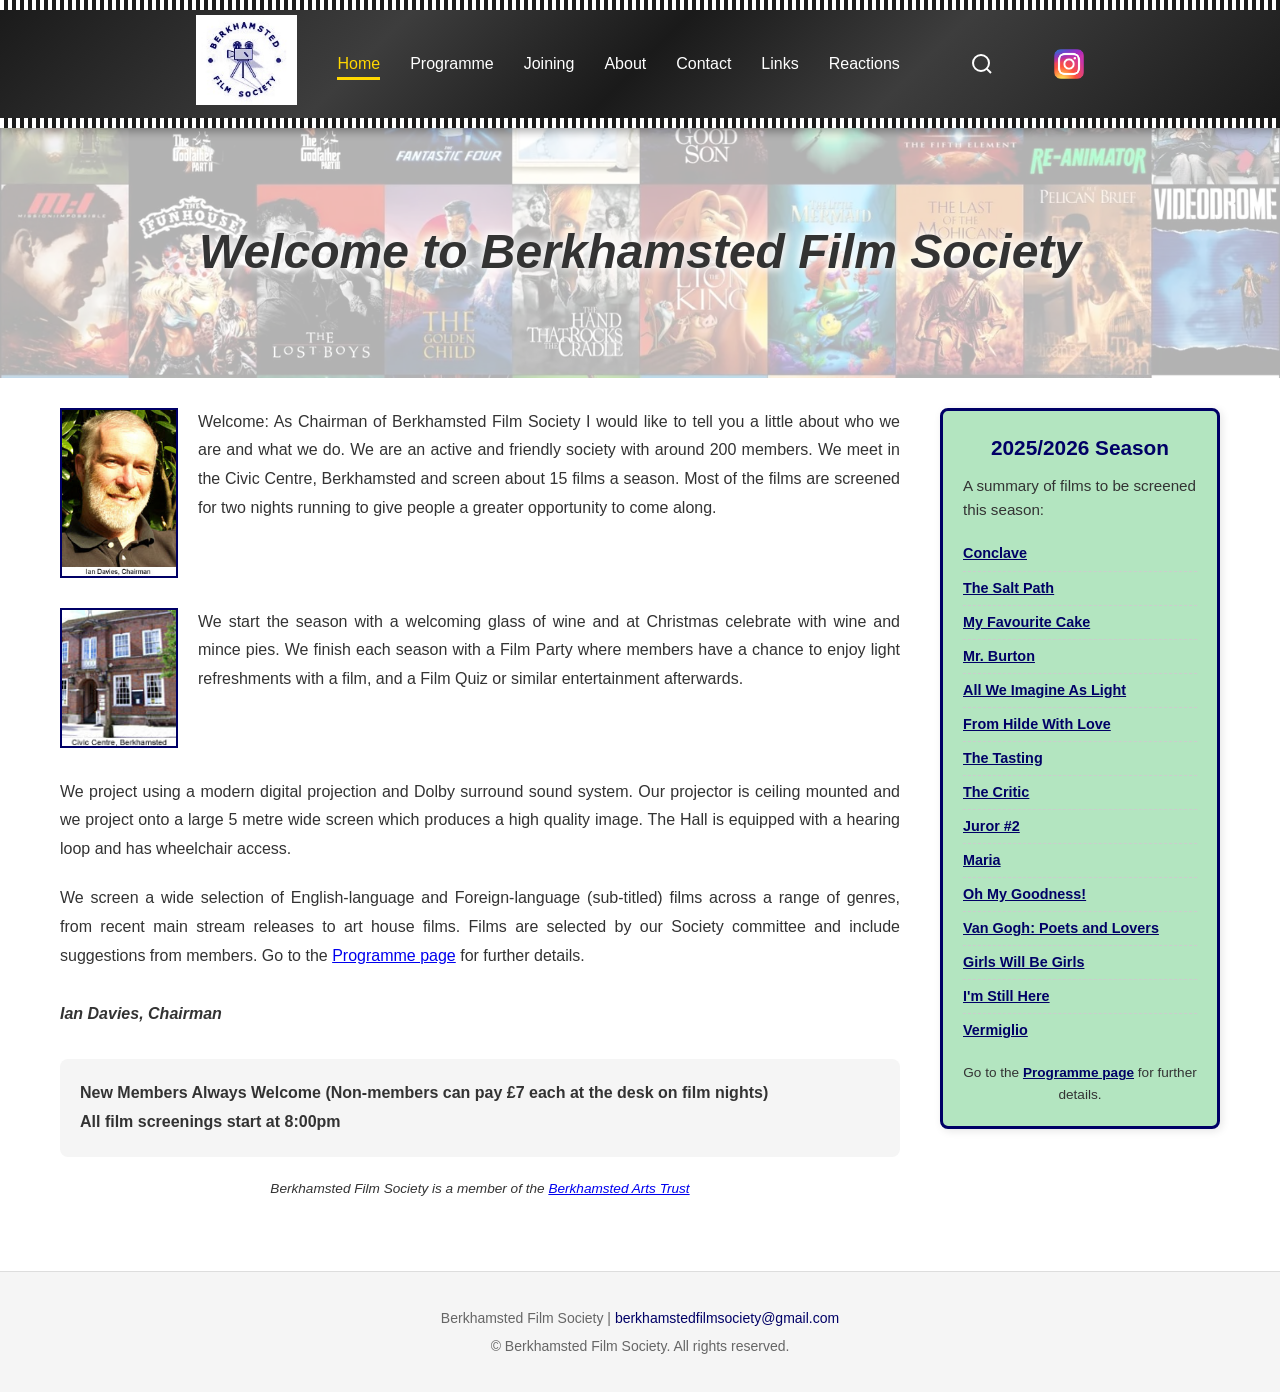
<file: take2/index.html>
<!doctype html>
<html lang="en">
  <head>
    <meta charset="UTF-8" />
    <meta name="viewport" content="width=device-width, initial-scale=1.0" />
    <title>Berkhamsted Film Society</title>
    <meta
      name="description"
      content="Berkhamsted Film Society, enjoying the cinema for people in Berkhamsted, Herts. We run about 17 films a year, in the Civic Centre At Berkhamsted"
    />
    <link rel="icon" href="assets/images/favicon.ico" type="image/x-icon" />
    <link href="assets/style.css" rel="stylesheet" type="text/css" />
  </head>
  <body>
    <header>
      <div class="container">
        <div class="logo">
          <img
            src="assets/images/bfs_logo.jpg"
            alt="Berkhamsted Film Society"
          />
        </div>
        <button class="hamburger" id="hamburger" aria-label="Menu">
          <span></span>
          <span></span>
          <span></span>
        </button>
        <nav id="nav">
          <ul>
            <li><a href="index.html" class="active">Home</a></li>
            <li><a href="programme.html">Programme</a></li>
            <li><a href="join.html">Joining</a></li>
            <li><a href="about.html">About</a></li>
            <li><a href="contact.html">Contact</a></li>
            <li><a href="links.html">Links</a></li>
            <li><a href="reactions.html">Reactions</a></li>
          </ul>
        </nav>
        <button class="search-icon" id="search-icon" aria-label="Search">
          <svg width="24" height="24" viewBox="0 0 24 24" fill="none" stroke="currentColor" stroke-width="2">
            <circle cx="11" cy="11" r="8"/>
            <path d="m21 21-4.35-4.35"/>
          </svg>
        </button>
        <a
          href="https://www.instagram.com/berkofilm/"
          class="social-link"
          target="_blank"
          rel="noopener noreferrer"
          aria-label="Instagram"
        >
          <img
            src="assets/images/Instagram_logo_2016.svg.png"
            alt="Instagram"
          />
        </a>
      </div>
    </header>

    <!-- Search Modal -->
    <div id="search-modal" class="search-modal">
      <div class="search-modal-content">
        <button class="search-close" id="search-close">&times;</button>
        <h2>Search Films</h2>
        <div class="search-input-container">
          <input type="text" id="search-input" placeholder="Search by film title..." />
          <button id="search-button" class="search-button">Search</button>
        </div>
      </div>
    </div>

    <section class="hero">
      <div class="hero-banner">
        <img src="assets/images/banner.png" alt="Classic Movie Posters" />
      </div>
      <h1>Welcome to Berkhamsted Film Society</h1>
    </section>

    <div id="next-film-trailer" class="next-film-section" style="display: none;">
      <div class="container">
        <h2 class="next-film-title">Coming Up Next</h2>
        <div class="next-film-content">
          <div class="next-film-info">
            <h3 id="next-film-name"></h3>
            <div id="next-film-badges" style="margin: 10px 0; display: flex; gap: 10px; align-items: center;"></div>
            <p id="next-film-date"></p>
            <p id="next-film-description"></p>
          </div>
          <div class="next-film-trailer">
            <div class="video-container">
              <iframe id="next-film-iframe" src="" frameborder="0" allow="accelerometer; autoplay; clipboard-write; encrypted-media; gyroscope; picture-in-picture" allowfullscreen></iframe>
            </div>
          </div>
        </div>
      </div>
    </div>

    <main class="container main-with-sidebar">
      <section class="content-center">
        <div class="chairman-message">
          <img
            src="assets/images/iandavies.jpg"
            alt="Ian Davies, Chairman"
            class="chairman-photo"
          />
          <p>
            Welcome: As Chairman of Berkhamsted Film Society I would like to
            tell you a little about who we are and what we do. We are an active
            and friendly society with around 200 members. We meet in the Civic
            Centre, Berkhamsted and screen about 15 films a season. Most of the
            films are screened for two nights running to give people a greater
            opportunity to come along.
          </p>
        </div>

        <div class="civic-section">
          <img
            src="assets/images/civic.jpg"
            alt="Civic Centre, Berkhamsted"
            class="civic-photo"
          />
          <p>
            We start the season with a welcoming glass of wine and at Christmas
            celebrate with wine and mince pies. We finish each season with a
            Film Party where members have a chance to enjoy light refreshments
            with a film, and a Film Quiz or similar entertainment afterwards.
          </p>
        </div>

        <p>
          We project using a modern digital projection and Dolby surround sound
          system. Our projector is ceiling mounted and we project onto a large 5
          metre wide screen which produces a high quality image. The Hall is
          equipped with a hearing loop and has wheelchair access.
        </p>

        <p>
          We screen a wide selection of English-language and Foreign-language
          (sub-titled) films across a range of genres, from recent main stream
          releases to art house films. Films are selected by our Society
          committee and include suggestions from members. Go to the
          <a href="programme.html">Programme page</a> for further details.
        </p>

        <p class="signature">
          <i><b>Ian Davies, Chairman</b></i>
        </p>

        <p class="banner">
          New Members Always Welcome (Non-members can pay £7 each at the desk on
          film nights)<br />All film screenings start at 8:00pm
        </p>

        <p class="arts-trust">
          Berkhamsted Film Society is a member of the
          <a
            href="https://berkhamstedartsociety.co.uk/"
            target="_blank"
            rel="noopener noreferrer"
            >Berkhamsted Arts Trust</a
          >
        </p>
      </section>

      <aside class="notice-board">
        <h3>2025/2026 Season</h3>
        <h4>A summary of films to be screened this season:</h4>
        <ul>
          <li><a href="programme.html?season=2025-2026#conclave">Conclave</a></li>
          <li><a href="programme.html?season=2025-2026#the-salt-path">The Salt Path</a></li>
          <li><a href="programme.html?season=2025-2026#my-favourite-cake">My Favourite Cake</a></li>
          <li><a href="programme.html?season=2025-2026#mr.-burton">Mr. Burton</a></li>
          <li><a href="programme.html?season=2025-2026#all-we-imagine-as-light">All We Imagine As Light</a></li>
          <li><a href="programme.html?season=2025-2026#from-hilde-with-love">From Hilde With Love</a></li>
          <li><a href="programme.html?season=2025-2026#the-tasting">The Tasting</a></li>
          <li><a href="programme.html?season=2025-2026#the-critic">The Critic</a></li>
          <li><a href="programme.html?season=2025-2026#juror-#2">Juror #2</a></li>
          <li><a href="programme.html?season=2025-2026#maria">Maria</a></li>
          <li><a href="programme.html?season=2025-2026#oh-my-goodness!">Oh My Goodness!</a></li>
          <li><a href="programme.html?season=2025-2026#van-gogh:-poets-and-lovers">Van Gogh: Poets and Lovers</a></li>
          <li><a href="programme.html?season=2025-2026#girls-will-be-girls">Girls Will Be Girls</a></li>
          <li><a href="programme.html?season=2025-2026#i'm-still-here">I'm Still Here</a></li>
          <li><a href="programme.html?season=2025-2026#vermiglio">Vermiglio</a></li>
        </ul>
        <p>
          Go to the <a href="programme.html">Programme page</a> for further
          details.
        </p>
      </aside>
    </main>

    <footer>
      <div class="container">
        <p>
          Berkhamsted Film Society |
          <a href="mailto:berkhamstedfilmsociety@gmail.com"
            >berkhamstedfilmsociety@gmail.com</a
          >
        </p>
        <p>&copy; Berkhamsted Film Society. All rights reserved.</p>
      </div>
    </footer>

    <script src="assets/js/config.js"></script>
    <script src="assets/js/common.js"></script>
    <script src="assets/js/home.js"></script>
    <script src="assets/js/search.js"></script>
  </body>
</html>
</file>
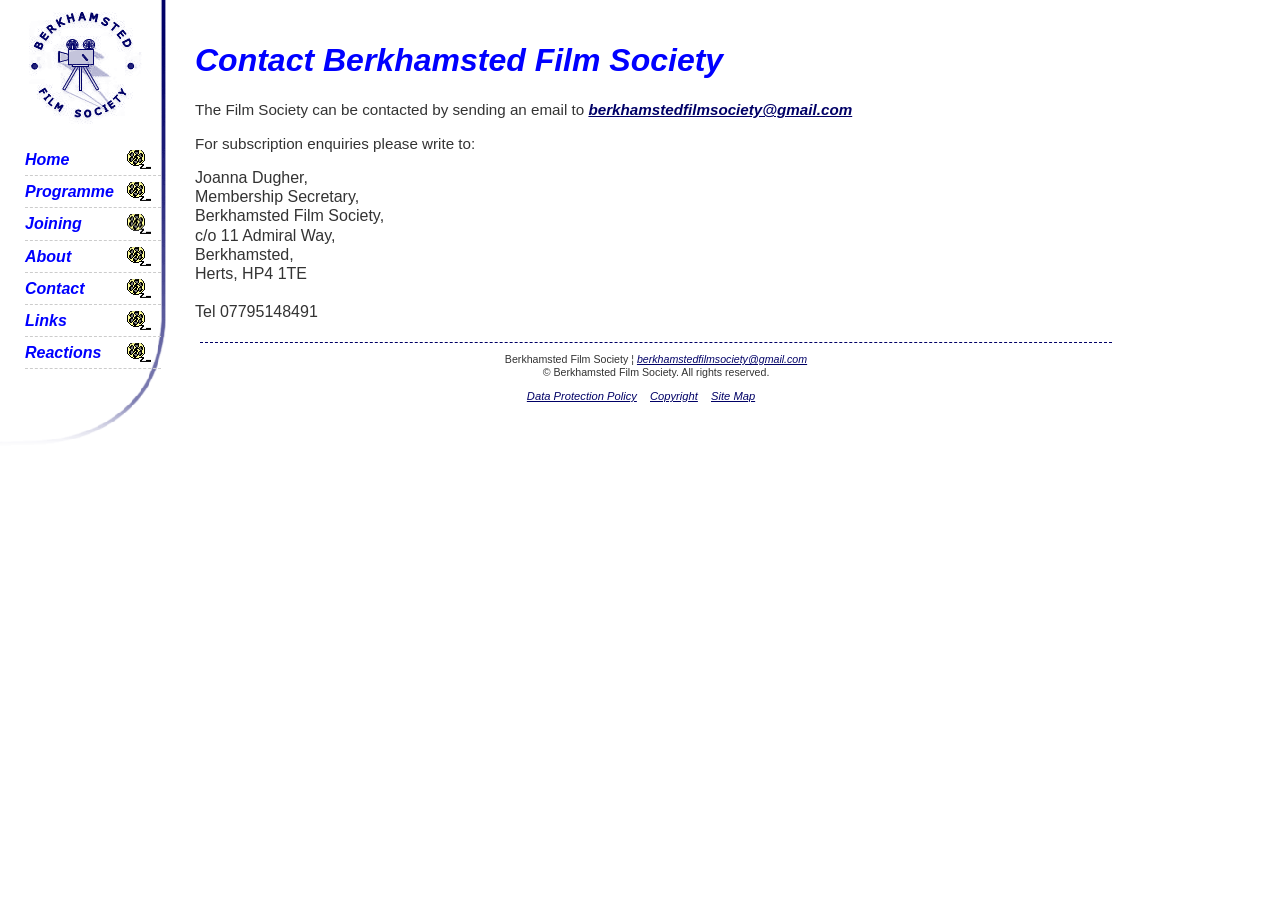
<file: take1/Contact.html>
<!DOCTYPE html>
<!-- saved from url=(0048)Contact.html -->
<html lang="en" xml:lang="en"><head><meta http-equiv="Content-Type" content="text/html; charset=UTF-8">
  <!-- Global Site Tag (gtag.js) - Google Analytics UA-81600674-1 -->

  <script type="text/javascript" async="" src="assets/analytics.js"></script><script type="text/javascript" async="" src="assets/js"></script><script async="async" src="assets/js(1)">
  </script>
  <script>

    window.dataLayer = window.dataLayer || [];
    function gtag() { dataLayer.push(arguments); }
    gtag('js', new Date());
    gtag('config', 'UA-81600674-1');

  </script>

  <title>BFS - Berkhamsted Film Society - Contact</title>
  
  <meta name="description" content="Berkhamsted Film Society, enjoying the cinema for people in Berkhamsted, Herts. We run about 17 films a year, in the Civic Centre At Berkhamsted">
  <meta name="keywords" content="Berkhamsted, Film, BFS, films, cinema, Dolby multi-channel sound, film societies,DVD digital projection">
  <link rel="icon" href="assets/images/favicon.ico" type="image/x-icon">
  <link href="assets/style.css" rel="stylesheet" type="text/css" media="screen">
  <link href="assets/print.css" rel="stylesheet" type="text/css" media="print"><!--Style adjustments for this page only-->
</head>

<body>
  <div id="main">
    <div id="left">
      <a id="startNav"></a>

      <div id="navigation">
        <ul>
          <li>
            <a href="Home.html" title="Berkhamsted Film Society Homepage">Home</a>
          </li>

          <li>
            <a href="Programme.html" title="Berkhamsted Film Programme">Programme</a>
          </li>

          <li>
            <a href="Join.html" title="Join the Berkhamsted Film Society">Joining</a>
          </li>

          <li>
            <a href="About.html" title="About Berkhamsted Film Society">About</a>
          </li>

          <li>
            <a href="Contact.html" title="Contact Berkhamsted Film Society">Contact</a>
          </li>

          <li>
            <a href="Links.html" title="Links to Other Organisations">Links</a>
          </li>

          <li>
            <a href="Audience Reactions.html" title="Audience Reactions">Reactions</a>
          </li>
        </ul>
      </div>
    </div>

    <div id="content">
      <a id="startContent"></a>

      <h1>Contact Berkhamsted Film Society</h1>

      <p>The Film Society can be contacted by sending an email to <a href="mailto:berkhamstedfilmsociety@gmail.com">berkhamstedfilmsociety@gmail.com</a></p>

      <p>For subscription enquiries please write to:</p>

      <address>
        Joanna Dugher,<br>
        Membership Secretary,<br>
        Berkhamsted Film Society,<br>
        c/o 11 Admiral Way,<br>
        Berkhamsted,<br>
        Herts, HP4 1TE<br><br>
        Tel 07795148491<br>

      </address>
    </div>

    <div id="footer">
      <p>Berkhamsted Film Society ¦ <a href="mailto:berkhamstedfilmsociety@gmail.com">berkhamstedfilmsociety@gmail.com</a><br>
        © Berkhamsted Film Society. All rights reserved.</p>

      <ul id="sub_footer">
        <li>
          <a href="data_protection.html" title="Data Protection Policy">Data Protection Policy</a>
        </li>

        <li>
          <a href="copyright.html" title="Copyright">Copyright</a>
        </li>

        <li>
          <a href="sitemap.html" title="Site Map">Site Map</a>
        </li>
      </ul>
    </div>
  </div>



</body></html>
</file>
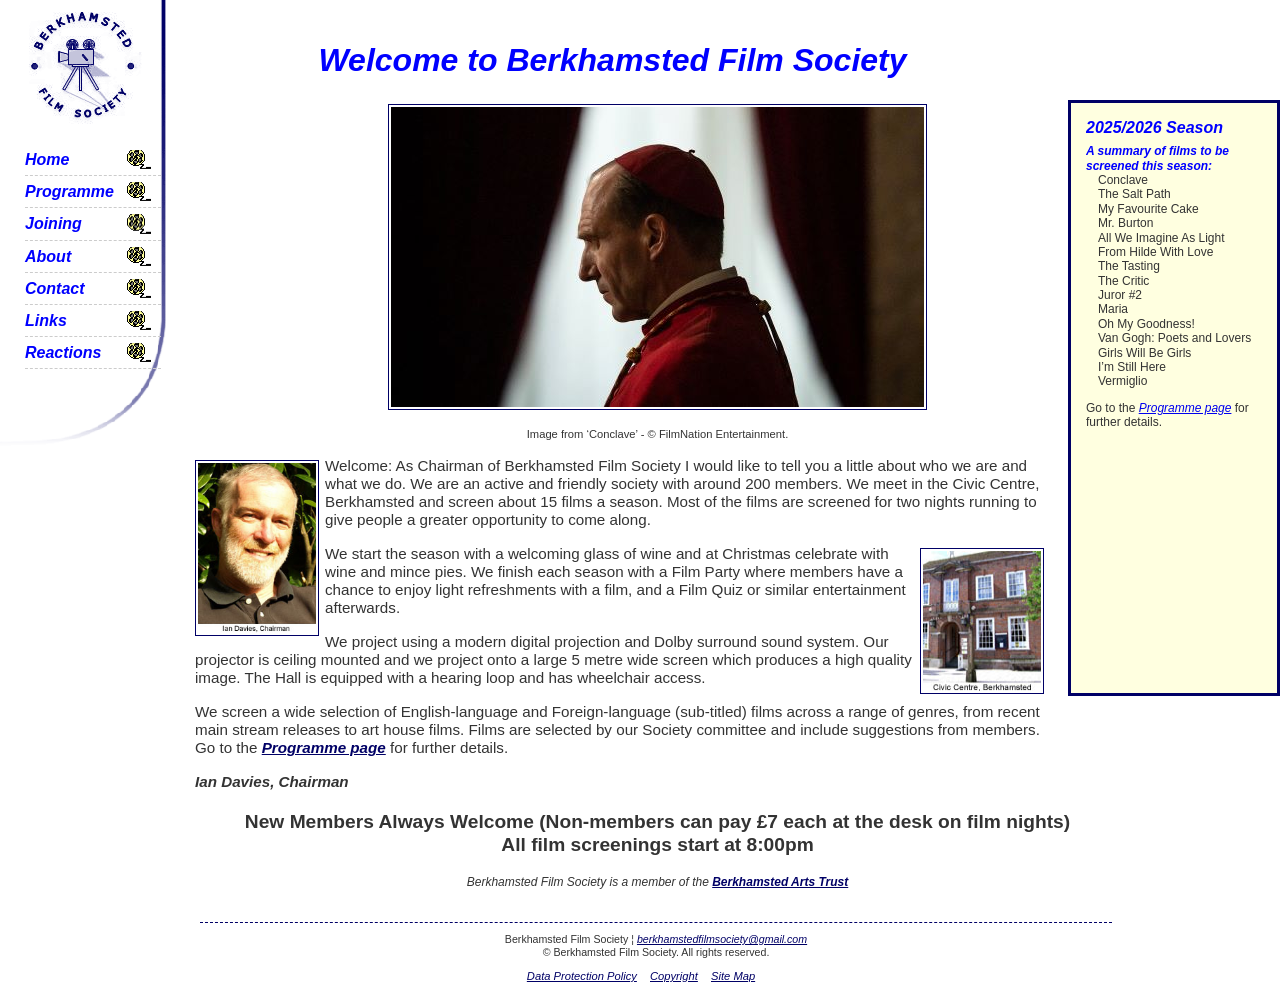
<file: take1/Home.html>
<!doctype html>
<!-- saved from url=(0037)https://berkhamstedfilmsociety.co.uk/ -->
<html lang="en" xml:lang="en">
  <head>
    <meta http-equiv="Content-Type" content="text/html; charset=UTF-8" />
    <!-- Global Site Tag (gtag.js) - Google Analytics UA-81600674-1 -->

    <script type="text/javascript" async="" src="assets/analytics.js"></script>
    <script type="text/javascript" async="" src="assets/js"></script>
    <script async="async" src="assets/js(1)"></script>
    <script>
      window.dataLayer = window.dataLayer || [];
      function gtag() {
        dataLayer.push(arguments);
      }
      gtag("js", new Date());
      gtag("config", "UA-81600674-1");
    </script>

    <title>BFS - Berkhamsted Film Society - Home</title>

    <meta
      name="description"
      content="Berkhamsted Film Society, enjoying the cinema for people in Berkhamsted, Herts. We run about 17 films a year, in the Civic Centre At Berkhamsted"
    />
    <meta
      name="keywords"
      content="Berkhamsted, Film, BFS, films, cinema, Dolby multi-channel sound, film societies,DVD digital projection"
    />
    <link rel="icon" href="assets/images/favicon.ico" type="image/x-icon" />
    <link
      href="assets/style.css"
      rel="stylesheet"
      type="text/css"
      media="screen"
    />
    <link
      href="assets/print.css"
      rel="stylesheet"
      type="text/css"
      media="print"
    />
    <!--Style adjustments for this page only-->
  </head>

  <body>
    <div id="main">
      <div id="left">
        <a id="startNav"></a>

        <div id="navigation">
          <ul>
            <li>
              <a href="Home.html" title="Berkhamsted Film Society Homepage"
                >Home</a
              >
            </li>

            <li>
              <a href="Programme.html" title="Berkhamsted Film Programme"
                >Programme</a
              >
            </li>

            <li>
              <a href="Join.html" title="Join the Berkhamsted Film Society"
                >Joining</a
              >
            </li>

            <li>
              <a href="About.html" title="About Berkhamsted Film Society"
                >About</a
              >
            </li>

            <li>
              <a href="Contact.html" title="Contact Berkhamsted Film Society"
                >Contact</a
              >
            </li>

            <li>
              <a href="Links.html" title="Links to Other Organisations"
                >Links</a
              >
            </li>

            <li>
              <a href="Audience Reactions.html" title="Audience Reactions"
                >Reactions</a
              >
            </li>
          </ul>
        </div>
      </div>

      <div id="notice_board">
        <iframe
          title="notice_board"
          src="assets/notice_board.html"
          width="176"
          height="560"
          style="border: none"
        ></iframe>
      </div>

      <div id="content">
        <a id="startContent"></a>

        <h1 class="pageone">Welcome to Berkhamsted Film Society</h1>

        <!--   Details of the image from the film to be featured on the 'Home' page needs to be updated here -->

        <p class="captiontext">
          <img
            src="assets/filmicon2526.jpg"
            width="533"
            height="300"
            title="Image from ‘Conclave’ © FilmNation Entertainment"
            alt="Image from ‘Conclave’ - © FilmNation Entertainment"
          />
        </p>

        <p class="captiontext">
          Image from ‘Conclave’ - © FilmNation Entertainment.
        </p>

        <!--  End of image details -->

        <p class="pageone">
          <img
            class="left"
            src="assets/iandavies.jpg"
            width="118"
            height="170"
            title="Ian Davies, Chairman"
            alt="Ian Davies, Chairman"
          />Welcome: As Chairman of Berkhamsted Film Society I would like to
          tell you a little about who we are and what we do. We are an active
          and friendly society with around 200 members. We meet in the Civic
          Centre, Berkhamsted and screen about 15 films a season. Most of the
          films are screened for two nights running to give people a greater
          opportunity to come along.
        </p>

        <p class="pageone">
          <img
            class="right"
            src="assets/civic.jpg"
            width="118"
            height="140"
            title="Civic Centre, Berkhamsted"
            alt="Civic Centre"
          />We start the season with a welcoming glass of wine and at Christmas
          celebrate with wine and mince pies. We finish each season with a Film
          Party where members have a chance to enjoy light refreshments with a
          film, and a Film Quiz or similar entertainment afterwards.
        </p>

        <p class="pageone">
          We project using a modern digital projection and Dolby surround sound
          system. Our projector is ceiling mounted and we project onto a large 5
          metre wide screen which produces a high quality image. The Hall is
          equipped with a hearing loop and has wheelchair access.
        </p>

        <p class="pageone">
          We screen a wide selection of English-language and Foreign-language
          (sub-titled) films across a range of genres, from recent main stream
          releases to art house films. Films are selected by our Society
          committee and include suggestions from members. Go to the
          <a href="Programme.html" title="Programme Page">Programme page</a> for
          further details.
        </p>

        <p class="pageone">
          <i><b>Ian Davies, Chairman</b></i>
        </p>

        <!-- Details of mid season membership offer -->

        <!--<p class="offerctr">SPECIAL HALF-SEASON MEMBERSHIP OFFER <br />
          We are offering a half-season membership to cover entry to all eight films from January to the end of April. The cost is £30 per person.<br />
          (No further discounts apply).
      </p> -->

        <p class="banner">
          New Members Always Welcome (Non-members can pay £7 each at the desk on
          film nights)<br />All film screenings start at 8:00pm
        </p>

        <p class="tiny">
          Berkhamsted Film Society is a member of the
          <a href="https://berkhamstedartsociety.co.uk/"
            >Berkhamsted Arts Trust</a
          >
        </p>
      </div>

      <div id="footer">
        <p>
          Berkhamsted Film Society ¦
          <a href="mailto:berkhamstedfilmsociety@gmail.com"
            >berkhamstedfilmsociety@gmail.com</a
          ><br />
          © Berkhamsted Film Society. All rights reserved.
        </p>

        <ul id="sub_footer">
          <li>
            <a href="data_protection.html" title="Data Protection Policy"
              >Data Protection Policy</a
            >
          </li>

          <li>
            <a href="copyright.html" title="Copyright">Copyright</a>
          </li>

          <li>
            <a href="sitemap.html" title="Site Map">Site Map</a>
          </li>
        </ul>
      </div>
    </div>
  </body>
</html>
</file>
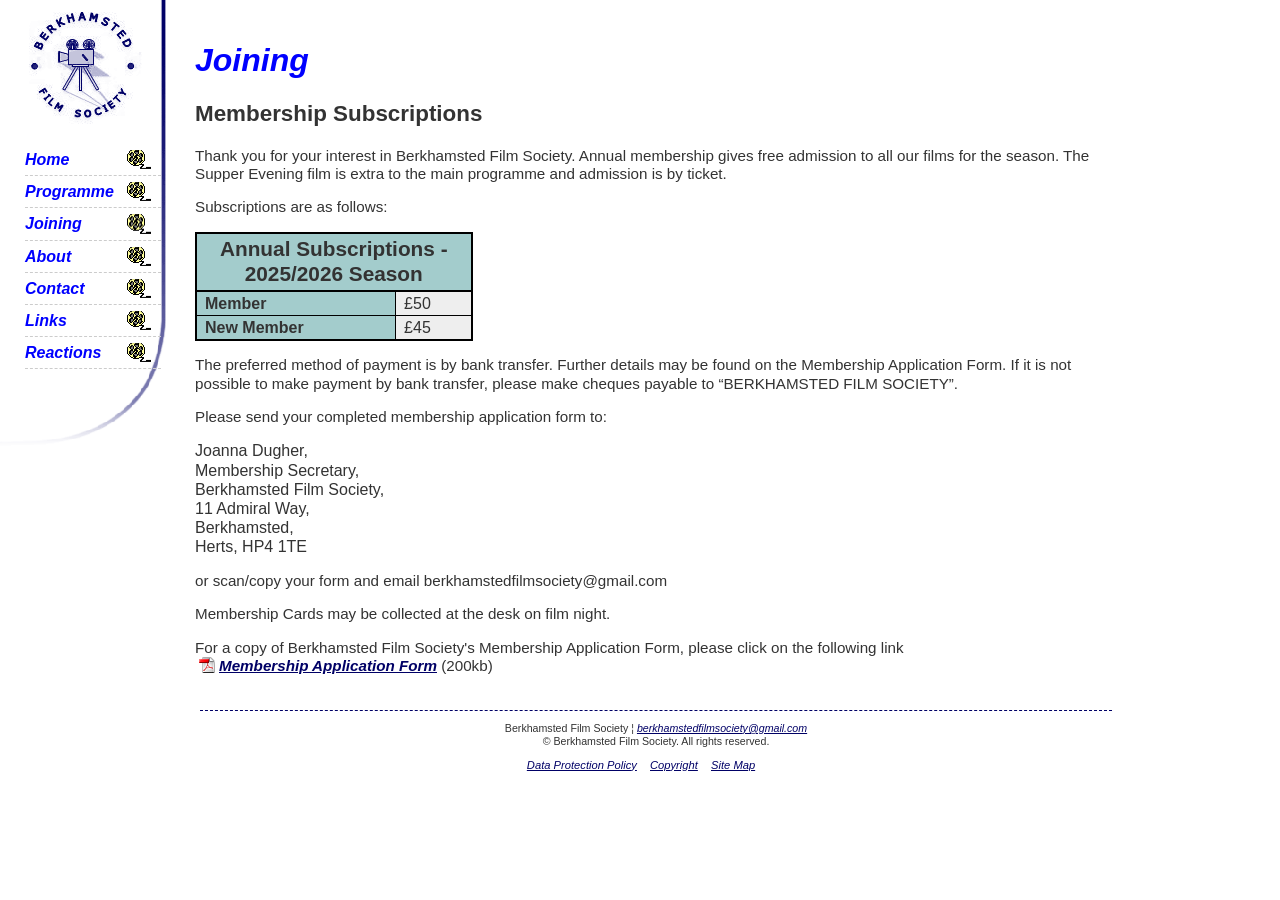
<file: take1/Join.html>
<!DOCTYPE html>
<!-- saved from url=(0045)Join.html -->
<html lang="en" xml:lang="en"><head><meta http-equiv="Content-Type" content="text/html; charset=UTF-8">
  <!-- Global Site Tag (gtag.js) - Google Analytics UA-81600674-1 -->

  <script type="text/javascript" async="" src="assets/analytics.js"></script><script type="text/javascript" async="" src="assets/js"></script><script async="async" src="assets/js(1)">
  </script>
  <script>

    window.dataLayer = window.dataLayer || [];
    function gtag() { dataLayer.push(arguments); }
    gtag('js', new Date());
    gtag('config', 'UA-81600674-1');

  </script>

  <title>BFS - Berkhamsted Film Society - Join</title>
  
  <meta name="description" content="Berkhamsted Film Society, enjoying the cinema for people in Berkhamsted, Herts. We run about 17 films a year, in the Civic Centre At Berkhamsted">
  <meta name="keywords" content="Berkhamsted, Film, BFS, films, cinema, Dolby multi-channel sound, film societies,DVD digital projection">
  <link rel="icon" href="assets/images/favicon.ico" type="image/x-icon">
  <link href="assets/style.css" rel="stylesheet" type="text/css" media="screen">
  <link href="assets/print.css" rel="stylesheet" type="text/css" media="print"><!--Style adjustments for this page only-->
</head>

<body>
  <div id="main">
    <div id="left">
      <a id="startNav"></a>

      <div id="navigation">
        <ul>
          <li>
            <a href="Home.html" title="Berkhamsted Film Society Homepage">Home</a>
          </li>

          <li>
            <a href="Programme.html" title="Berkhamsted Film Programme">Programme</a>
          </li>

          <li>
            <a href="Join.html" title="Join the Berkhamsted Film Society">Joining</a>
          </li>

          <li>
            <a href="About.html" title="About Berkhamsted Film Society">About</a>
          </li>

          <li>
            <a href="Contact.html" title="Contact Berkhamsted Film Society">Contact</a>
          </li>

          <li>
            <a href="Links.html" title="Links to Other Organisations">Links</a>
          </li>

          <li>
            <a href="Audience Reactions.html" title="Audience Reactions">Reactions</a>
          </li>
        </ul>
      </div>
    </div>

    <div id="content">
      <a id="startContent"></a>

      <h1>Joining</h1>

      <h2>Membership Subscriptions</h2>

      <p>Thank you for your interest in Berkhamsted Film Society. Annual membership gives free admission to all our
        films for
        the season. The Supper Evening film is extra to the main programme and admission is by ticket.</p>
      <p>Subscriptions are as follows:</p>
      <div id="join">
        <table class="tjoin">

          <caption>
            Annual Subscriptions - 2025/2026 Season
          </caption>

          <tbody>
            <tr>
              <td>Member</td>
              <td>£50</td>
            </tr>
            <tr>
              <td>New Member</td>
              <td>£45</td>
            </tr>
          </tbody>
        </table>
      </div>

      <p>The preferred method of payment is by bank transfer. Further details may be found on the Membership Application
        Form. If it is not possible to make payment by bank transfer, please make cheques payable to “BERKHAMSTED
        FILM SOCIETY”.
      </p>

      <!-- Details of mid season membership offer -->

      <!--  <p class="offerctr">SPECIAL HALF-SEASON MEMBERSHIP OFFER <br />
          We are offering a half-season membership to cover entry to all eight films from January to the end of April. The cost is £30 per person.<br />
          (No further discounts apply).
        </p> -->

      <p>Please send your completed membership application form to:</p>

      <address>
        Joanna Dugher,<br>
        Membership Secretary,<br>
        Berkhamsted Film Society,<br>
        11 Admiral Way,<br>
        Berkhamsted,<br>
        Herts, HP4 1TE<br>
      </address>

      <p>or scan/copy your form and email berkhamstedfilmsociety@gmail.com</p>

      <p>Membership Cards may be collected at the desk on film night.</p>
      <p>For a copy of Berkhamsted Film Society's Membership Application Form, please click on the following
        link<br><img class="icon" src="assets/pdf.gif" width="16" height="16" alt="PDF"><a href="https://berkhamstedfilmsociety.co.uk/pdf/newmember.pdf" title="Application Form">Membership Application Form</a> (200kb)</p>
    </div>
    <div id="footer">
      <p>Berkhamsted Film Society ¦ <a href="mailto:berkhamstedfilmsociety@gmail.com">berkhamstedfilmsociety@gmail.com</a><br>
        © Berkhamsted Film Society. All rights reserved.</p>

      <ul id="sub_footer">
        <li>
          <a href="data_protection.html" title="Data Protection Policy">Data Protection Policy</a>
        </li>

        <li>
          <a href="copyright.html" title="Copyright">Copyright</a>
        </li>

        <li>
          <a href="sitemap.html" title="Site Map">Site Map</a>
        </li>
      </ul>
    </div>

  </div>



</body></html>
</file>
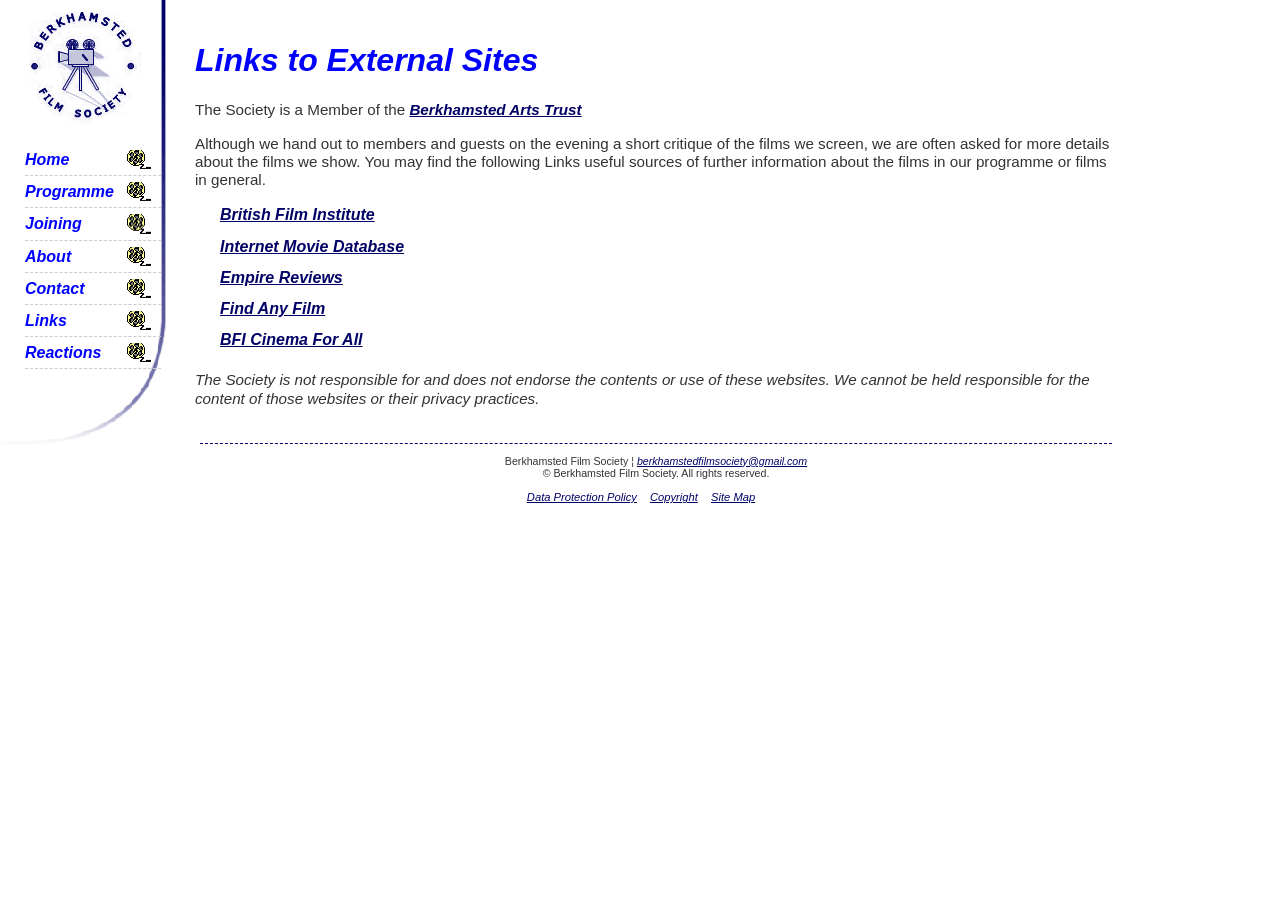
<file: take1/Links.html>
<!DOCTYPE html>
<!-- saved from url=(0046)Links.html -->
<html lang="en" xml:lang="en"><head><meta http-equiv="Content-Type" content="text/html; charset=UTF-8">
  <!-- Global Site Tag (gtag.js) - Google Analytics UA-81600674-1 -->

  <script type="text/javascript" async="" src="assets/analytics.js"></script><script type="text/javascript" async="" src="assets/js"></script><script async="async" src="assets/js(1)">
  </script>
  <script>

    window.dataLayer = window.dataLayer || [];
    function gtag() { dataLayer.push(arguments); }
    gtag('js', new Date());
    gtag('config', 'UA-81600674-1');

  </script>

  <title>BFS - Berkhamsted Film Society - Links</title>
  
  <meta name="description" content="Berkhamsted Film Society, enjoying the cinema for people in Berkhamsted, Herts. We run about 17 films a year, in the Civic Centre At Berkhamsted">
  <meta name="keywords" content="Berkhamsted, Film, BFS, films, cinema, Dolby multi-channel sound, film societies,DVD digital projection">
  <link rel="icon" href="assets/images/favicon.ico" type="image/x-icon">
  <link href="assets/style.css" rel="stylesheet" type="text/css" media="screen">
  <link href="assets/print.css" rel="stylesheet" type="text/css" media="print"><!--Style adjustments for this page only-->
</head>

<body>
  <div id="main">
    <div id="left">
      <a id="startNav"></a>

      <div id="navigation">
        <ul>
          <li>
            <a href="Home.html" title="Berkhamsted Film Society Homepage">Home</a>
          </li>

          <li>
            <a href="Programme.html" title="Berkhamsted Film Programme">Programme</a>
          </li>

          <li>
            <a href="Join.html" title="Join the Berkhamsted Film Society">Joining</a>
          </li>

          <li>
            <a href="About.html" title="About Berkhamsted Film Society">About</a>
          </li>

          <li>
            <a href="Contact.html" title="Contact Berkhamsted Film Society">Contact</a>
          </li>

          <li>
            <a href="Links.html" title="Links to Other Organisations">Links</a>
          </li>

          <li>
            <a href="Audience Reactions.html" title="Audience Reactions">Reactions</a>
          </li>
        </ul>
      </div>
    </div>

    <div id="content">
      <a id="startContent"></a>

      <h1>Links to External Sites</h1>

      <!-- <p>Berkhamsted Film Society is a member of the British Federation of Film Societies (BFFS). Their website is at <a href= "http://cinemaforall.org.uk/">British Federation of Film Societies</a>.</p> -->

      <p>The Society is a Member of the <a href="https://berkhamstedartsociety.co.uk/">Berkhamsted Arts Trust</a></p>

      <p>Although we hand out to members and guests on the evening a short critique of the films we screen, we are often
        asked
        for more details about the films we show. You may find the following Links useful sources of further information
        about
        the films in our programme or films in general.</p>

      <ul>
        <li>
          <a href="http://www.bfi.org.uk/sightandsound">British Film Institute</a>
        </li>

        <li>
          <a href="https://imdb.com/">Internet Movie Database</a>
        </li>

        <li>
          <a href="https://www.empireonline.com/movies/reviews/">Empire Reviews</a>
        </li>

        <li>
          <a href="http://www.findanyfilm.com/">Find Any Film</a>
        </li>

        <li>
          <a href="https://player.bfi.org.uk/rentals/collection/cinema-for-all-community-cinema">BFI Cinema For All</a>
        </li>

        <!-- <li>
            <a href="https://www.cctvcameraworld.com/the-history-of-video-cameras.html">The history of video cameras and how it
            has impacted our lives by Katie Kress</a>
          </li> -->
      </ul>

      <p><i>The Society is not responsible for and does not endorse the contents or use of these websites. We cannot be
          held
          responsible for the content of those websites or their privacy practices.</i></p>
    </div>

    <div id="footer">
      <p>Berkhamsted Film Society ¦ <a href="mailto:berkhamstedfilmsociety@gmail.com">berkhamstedfilmsociety@gmail.com</a><br>
        © Berkhamsted Film Society. All rights reserved.</p>

      <ul id="sub_footer">
        <li>
          <a href="data_protection.html" title="Data Protection Policy">Data Protection Policy</a>
        </li>

        <li>
          <a href="copyright.html" title="Copyright">Copyright</a>
        </li>

        <li>
          <a href="sitemap.html" title="Site Map">Site Map</a>
        </li>
      </ul>
    </div>
  </div>



</body></html>
</file>
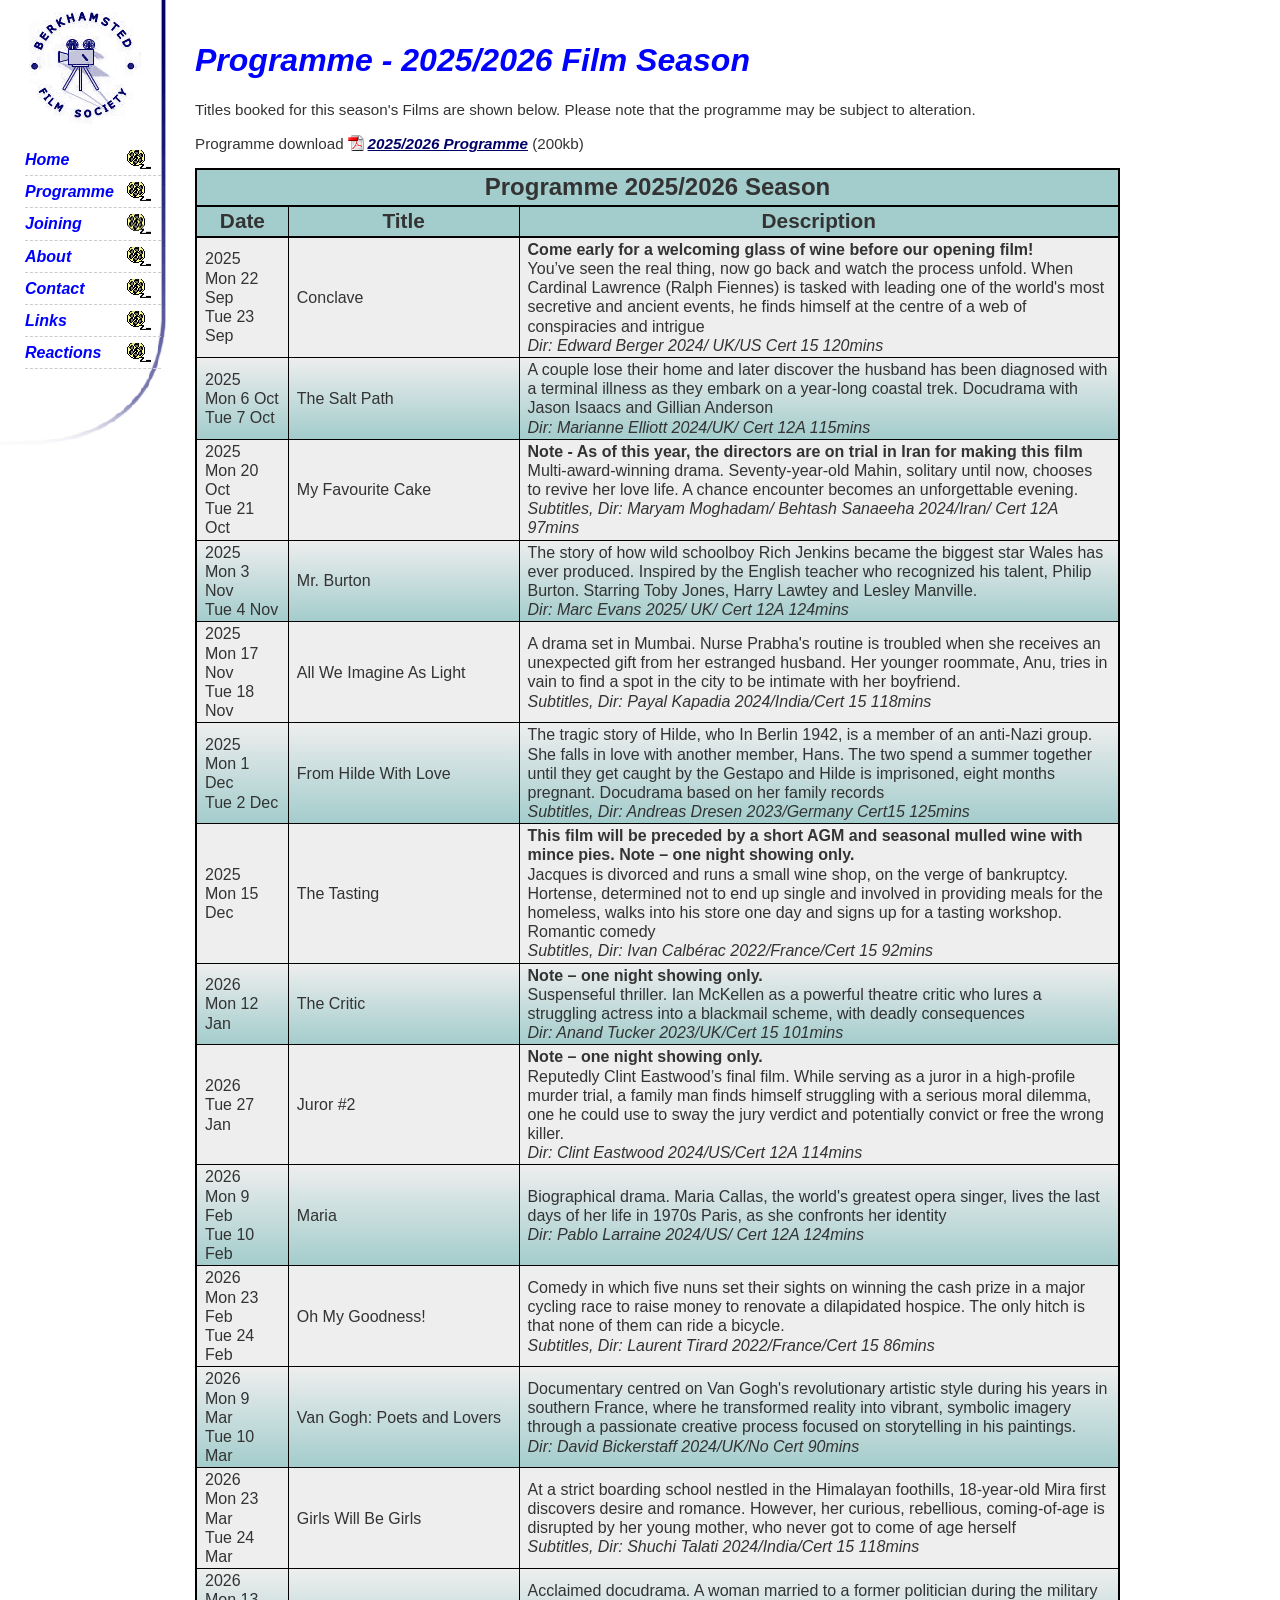
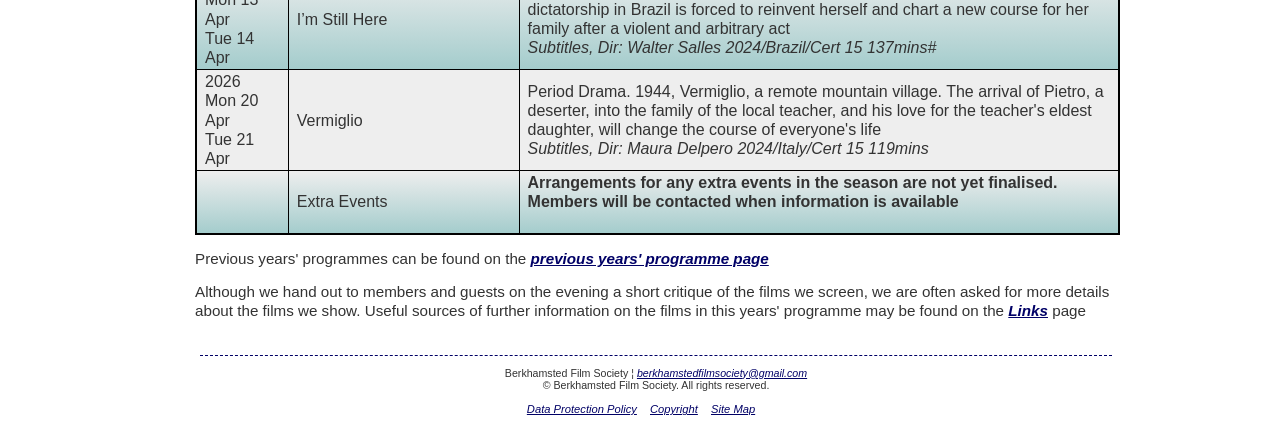
<file: take1/Programme.html>
<!DOCTYPE html>
<!-- saved from url=(0050)Programme.html -->
<html lang="en" xml:lang="en"><head><meta http-equiv="Content-Type" content="text/html; charset=UTF-8">
  <!-- Global Site Tag (gtag.js) - Google Analytics UA-81600674-1 -->

  <script type="text/javascript" async="" src="assets/analytics.js"></script><script type="text/javascript" async="" src="assets/js"></script><script async="async" src="assets/js(1)">
  </script>
  <script>

    window.dataLayer = window.dataLayer || [];
    function gtag() { dataLayer.push(arguments); }
    gtag('js', new Date());
    gtag('config', 'UA-81600674-1');

  </script>

  <title>BFS - Berkhamsted Film Society - Programme</title>
  
  <meta name="description" content="Berkhamsted Film Society, enjoying the cinema for people in Berkhamsted, Herts. We run about 17 films a year, in the Civic Centre At Berkhamsted">
  <meta name="keywords" content="Berkhamsted, Film, BFS, films, cinema, Dolby multi-channel sound, film societies,DVD digital projection">
  <link rel="icon" href="assets/images/favicon.ico" type="image/x-icon">
  <link href="assets/style.css" rel="stylesheet" type="text/css" media="screen">
  <link href="assets/print.css" rel="stylesheet" type="text/css" media="print"><!--Style adjustments for this page only-->
</head>

<body>
  <div id="main">
    <div id="left">
      <a id="startNav"></a>

      <div id="navigation">
        <ul>
          <li>
            <a href="Home.html" title="Berkhamsted Film Society Homepage">Home</a>
          </li>

          <li>
            <a href="Programme.html" title="Berkhamsted Film Programme">Programme</a>
          </li>

          <li>
            <a href="Join.html" title="Join the Berkhamsted Film Society">Joining</a>
          </li>

          <li>
            <a href="About.html" title="About Berkhamsted Film Society">About</a>
          </li>

          <li>
            <a href="Contact.html" title="Contact Berkhamsted Film Society">Contact</a>
          </li>

          <li>
            <a href="Links.html" title="Links to Other Organisations">Links</a>
          </li>

          <li>
            <a href="Audience Reactions.html" title="Audience Reactions">Reactions</a>
          </li>
        </ul>
      </div>
    </div>

    <div id="content">
      <a id="startContent"></a>

      <!-- *************************
        Insert HTML code for Programme
        ************************* -->
      <h1>Programme - 2025/2026 Film Season</h1>
      <p>Titles booked for this season's Films are shown below. Please note that the programme may be subject to
        alteration.</p>
      <p>Programme download<img class="icon" src="assets/pdf.gif" width="16" height="16" alt="PDF"><a href="https://berkhamstedfilmsociety.co.uk/pdf/programme.pdf" title="2025/2026C Programme">2025/2026 Programme</a> (200kb)</p>

      <div id="program">
        <table class="blueTable">

          <caption>Programme 2025/2026 Season</caption>

          <thead>
            <tr>
              <th style="width:10%">Date</th>
              <th style="width:25%">Title</th>
              <th style="width:65%">Description</th>
            </tr>
          </thead>

          <tbody>
            <tr>
              <td>2025<br>Mon 22 Sep<br>Tue 23 Sep</td>
              <td>Conclave</td>
              <td><b>Come early for a welcoming glass of wine before our opening film!</b><br> You’ve seen the
                real thing, now go back and watch the process unfold. When Cardinal Lawrence (Ralph Fiennes) is tasked
                with leading one of the world's most secretive and ancient events, he finds himself at the centre of
                a web of conspiracies and intrigue<br><i>Dir: Edward Berger 2024/ UK/US Cert 15 120mins</i></td>
            </tr>

            <tr>
              <td>2025<br>Mon 6 Oct<br>Tue 7 Oct</td>
              <td>The Salt Path</td>
              <td>A couple lose their home and later discover the husband has been diagnosed with a terminal illness as
                they embark on a year-long coastal trek. Docudrama with Jason Isaacs and Gillian Anderson<br><i>Dir:
                  Marianne Elliott 2024/UK/ Cert 12A 115mins</i></td>
            </tr>

            <tr>
              <td>2025<br>Mon 20 Oct<br>Tue 21 Oct</td>
              <td>My Favourite Cake</td>
              <td><b>Note - As of this year, the directors are on trial in Iran for making this film</b><br>
                Multi-award-winning drama. Seventy-year-old Mahin, solitary until now, chooses to revive her love life.
                A chance encounter becomes an unforgettable evening.<br><i>Subtitles, Dir: Maryam Moghadam/ Behtash
                  Sanaeeha 2024/Iran/ Cert 12A 97mins</i></td>
            </tr>

            <tr>
              <td>2025<br>Mon 3 Nov<br>Tue 4 Nov</td>
              <td>Mr. Burton</td>
              <td>The story of how wild schoolboy Rich Jenkins became the biggest star Wales has ever produced. Inspired
                by the English teacher who recognized his talent, Philip Burton. Starring Toby Jones, Harry Lawtey and
                Lesley Manville.<br><i>Dir: Marc Evans 2025/ UK/ Cert 12A 124mins</i></td>
            </tr>

            <tr>
              <td>2025<br>Mon 17 Nov<br>Tue 18 Nov</td>
              <td>All We Imagine As Light</td>
              <td>A drama set in Mumbai. Nurse Prabha's routine is troubled when she receives an unexpected gift
                from her estranged husband. Her younger roommate, Anu, tries in vain to find a spot in the city to be
                intimate with her boyfriend.<br><i>Subtitles, Dir: Payal Kapadia 2024/India/Cert 15 118mins</i></td>
            </tr>

            <tr>
              <td>2025<br>Mon 1 Dec<br>Tue 2 Dec</td>
              <td>From Hilde With Love</td>
              <td>The tragic story of Hilde, who In Berlin 1942, is a member of an anti-Nazi group. She falls in love
                with another member, Hans. The two spend a summer together until they get caught by the Gestapo and
                Hilde is imprisoned, eight months pregnant. Docudrama based on her family records<br><i>Subtitles,
                  Dir: Andreas Dresen 2023/Germany Cert15 125mins</i></td>
            </tr>

            <tr>
              <td>2025<br>Mon 15 Dec<br></td>
              <td>The Tasting</td>
              <td><b>This film will be preceded by a short AGM and seasonal mulled wine with mince pies. Note – one night showing only.</b><br>
                Jacques is divorced and runs a small wine shop, on the verge of bankruptcy. Hortense, determined not to
                end up single and involved in providing meals for the homeless, walks into his store one day and signs
                up for a tasting workshop. Romantic comedy<br><i>Subtitles, Dir: Ivan Calbérac 2022/France/Cert 15
                  92mins</i></td>
            </tr>

            <tr>
              <td>2026<br>Mon 12 Jan<br></td>
              <td>The Critic</td>
              <td><b>Note – one night showing only.</b><br> Suspenseful thriller. Ian McKellen as a powerful
                theatre critic who lures a struggling actress into a blackmail scheme, with deadly
                consequences<br><i>Dir: Anand Tucker 2023/UK/Cert 15 101mins</i></td>
            </tr>

            <tr>
              <td>2026<br>Tue 27 Jan<br></td>
              <td>Juror #2</td>
              <td><b>Note – one night showing only.</b><br>Reputedly Clint Eastwood’s final film. While serving as a juror in a high-profile murder trial,
                a family man finds himself struggling with a serious moral dilemma, one he could use to sway the jury
                verdict and potentially convict or free the wrong killer.<br><i>Dir: Clint Eastwood 2024/US/Cert 12A
                  114mins</i></td>
            </tr>

            <tr>
              <td>2026<br>Mon 9 Feb<br>Tue 10 Feb</td>
              <td>Maria</td>
              <td>Biographical drama. Maria Callas, the world's greatest opera singer, lives the last days of her
                life in 1970s Paris, as she confronts her identity<br><i>Dir: Pablo Larraine 2024/US/ Cert 12A
                  124mins</i></td>
            </tr>

            <tr>
              <td>2026<br>Mon 23 Feb<br>Tue 24 Feb</td>
              <td>Oh My Goodness!</td>
              <td>Comedy in which five nuns set their sights on winning the cash prize in a major cycling race to raise
                money to renovate a dilapidated hospice. The only hitch is that none of them can ride a
                bicycle.<br><i>Subtitles, Dir: Laurent Tirard 2022/France/Cert 15 86mins</i></td>
            </tr>

            <tr>
              <td>2026<br>Mon 9 Mar<br>Tue 10 Mar</td>
              <td>Van Gogh: Poets and Lovers</td>
              <td>Documentary centred on Van Gogh's revolutionary artistic style during his years in southern
                France, where he transformed reality into vibrant, symbolic imagery through a passionate creative
                process focused on storytelling in his paintings.<br><i>Dir: David Bickerstaff 2024/UK/No Cert
                  90mins</i></td>
            </tr>

            <tr>
              <td>2026<br>Mon 23 Mar<br>Tue 24 Mar</td>
              <td>Girls Will Be Girls</td>
              <td>At a strict boarding school nestled in the Himalayan foothills, 18-year-old Mira first discovers
                desire and romance. However, her curious, rebellious, coming-of-age is disrupted by her young mother,
                who never got to come of age herself<br><i>Subtitles, Dir: Shuchi Talati 2024/India/Cert 15 118mins</i>
              </td>
            </tr>

            <tr>
              <td>2026<br>Mon 13 Apr<br>Tue 14 Apr</td>
              <td>I’m Still Here</td>
              <td>Acclaimed docudrama. A woman married to a former politician during the military dictatorship in Brazil
                is forced to reinvent herself and chart a new course for her family after a violent and arbitrary
                act<br><i>Subtitles, Dir: Walter Salles 2024/Brazil/Cert 15 137mins#</i></td>
            </tr>

            <tr>
              <td>2026<br>Mon 20 Apr<br>Tue 21 Apr</td>
              <td>Vermiglio</td>
              <td>Period Drama. 1944, Vermiglio, a remote mountain village. The arrival of Pietro, a deserter, into the
                family of the local teacher, and his love for the teacher's eldest daughter, will change the course
                of everyone's life<br><i>Subtitles, Dir: Maura Delpero 2024/Italy/Cert 15 119mins</i></td>
            </tr>

            <tr>
              <td><br><br></td>
              <td>Extra Events</td>
              <td><b>Arrangements for any extra events in the season are not yet finalised. Members will be contacted
                  when information is available</b><br> <br><i></i></td>
            </tr>






          </tbody>

        </table>
      </div>


      <!-- *********
        End of insert
        ********** -->

      <p>Previous years' programmes can be found on the <a href="https://berkhamstedfilmsociety.co.uk/old_programmes.htm" title="Previous Years&#39; Programme Page">previous years' programme page</a></p>
      <p>Although we hand out to members and guests on the evening a short critique of the films we screen, we are often
        asked for more details about the films we show. Useful sources of further information on the films in this
        years' programme may be found on
        the <a href="Links.html" title="Links to Other Organisations">Links</a> page</p>
    </div>

    <div id="footer">
      <p>Berkhamsted Film Society ¦ <a href="mailto:berkhamstedfilmsociety@gmail.com">berkhamstedfilmsociety@gmail.com</a><br> © Berkhamsted
        Film Society. All rights reserved.</p>

      <ul id="sub_footer">
        <li>
          <a href="data_protection.html" title="Data Protection Policy">Data Protection Policy</a>
        </li>

        <li>
          <a href="copyright.html" title="Copyright">Copyright</a>
        </li>

        <li>
          <a href="sitemap.html" title="Site Map">Site Map</a>
        </li>
      </ul>
    </div>
  </div>



</body></html>
</file>
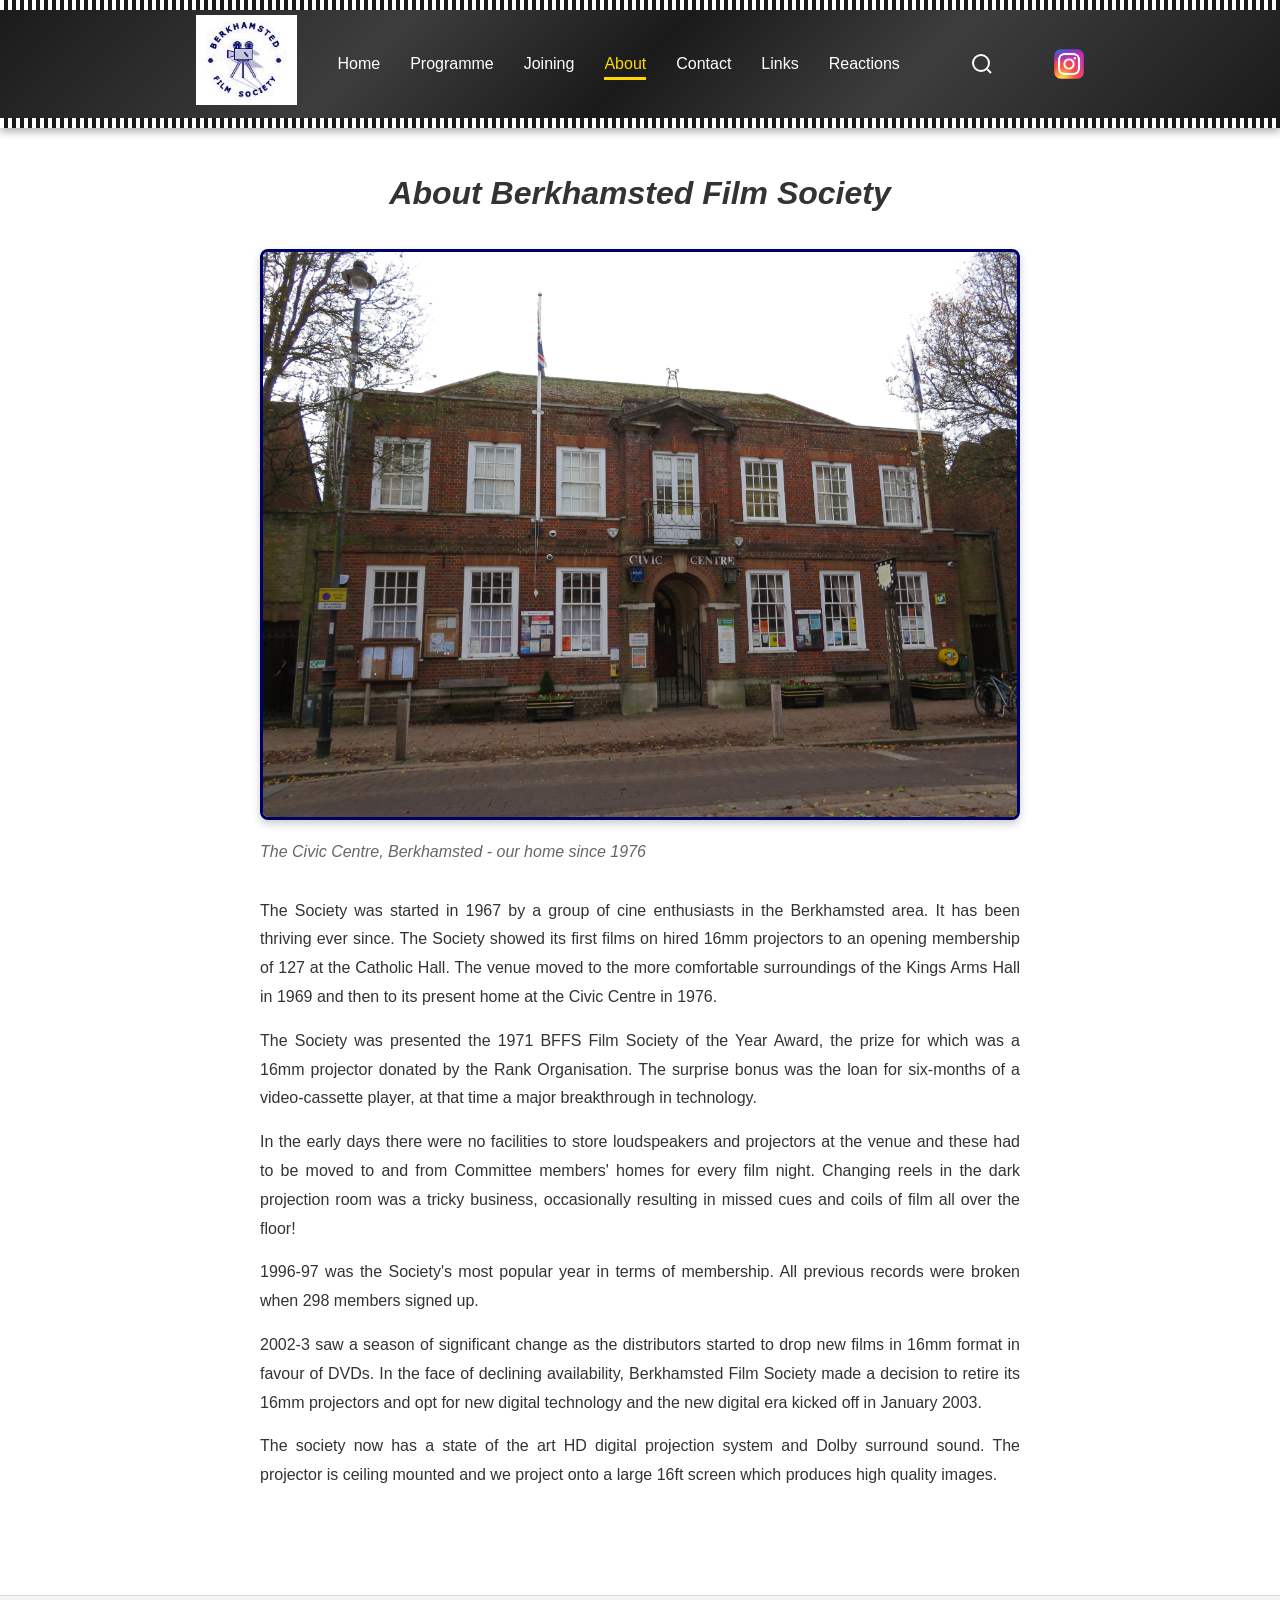
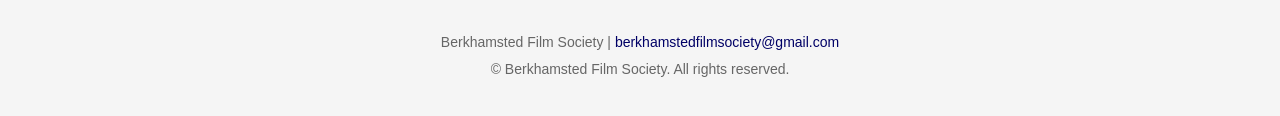
<file: take2/about.html>
<!DOCTYPE html>
<html lang="en">
<head>
    <meta charset="UTF-8">
    <meta name="viewport" content="width=device-width, initial-scale=1.0">
    <title>About - Berkhamsted Film Society</title>
    <meta name="description" content="The history of Berkhamsted Film Society, started in 1967 and thriving ever since.">
    <link rel="icon" href="assets/images/favicon.ico" type="image/x-icon">
    <link href="assets/style.css" rel="stylesheet" type="text/css">
</head>
<body>
    <header>
        <div class="container">
            <div class="logo">
                <img src="assets/images/bfs_logo.jpg" alt="Berkhamsted Film Society">
            </div>
            <button class="hamburger" id="hamburger" aria-label="Menu">
                <span></span>
                <span></span>
                <span></span>
            </button>
            <nav id="nav">
                <ul>
                    <li><a href="index.html">Home</a></li>
                    <li><a href="programme.html">Programme</a></li>
                    <li><a href="join.html">Joining</a></li>
                    <li><a href="about.html" class="active">About</a></li>
                    <li><a href="contact.html">Contact</a></li>
                    <li><a href="links.html">Links</a></li>
                    <li><a href="reactions.html">Reactions</a></li>
                </ul>
            </nav>
            <button class="search-icon" id="search-icon" aria-label="Search">
                <svg width="24" height="24" viewBox="0 0 24 24" fill="none" stroke="currentColor" stroke-width="2">
                    <circle cx="11" cy="11" r="8"/>
                    <path d="m21 21-4.35-4.35"/>
                </svg>
            </button>
            <a href="https://www.instagram.com/berkofilm/" class="social-link" target="_blank" rel="noopener noreferrer" aria-label="Instagram">
                <img src="assets/images/Instagram_logo_2016.svg.png" alt="Instagram">
            </a>
        </div>
    </header>

    <!-- Search Modal -->
    <div id="search-modal" class="search-modal">
        <div class="search-modal-content">
            <button class="search-close" id="search-close">&times;</button>
            <h2>Search Films</h2>
            <div class="search-input-container">
                <input type="text" id="search-input" placeholder="Search by film title..." />
                <button id="search-button" class="search-button">Search</button>
            </div>
        </div>
    </div>

    <main class="container">
        <section class="content-center page-content">
            <h1>About Berkhamsted Film Society</h1>

            <div class="venue-image">
                <img src="assets/images/Civic_Centre.jpg" alt="Berkhamsted Civic Centre">
                <p class="image-caption">The Civic Centre, Berkhamsted - our home since 1976</p>
            </div>

            <p>The Society was started in 1967 by a group of cine enthusiasts in the Berkhamsted area. It has been thriving ever since. The Society showed its first films on hired 16mm projectors to an opening membership of 127 at the Catholic Hall. The venue moved to the more comfortable surroundings of the Kings Arms Hall in 1969 and then to its present home at the Civic Centre in 1976.</p>

            <p>The Society was presented the 1971 BFFS Film Society of the Year Award, the prize for which was a 16mm projector donated by the Rank Organisation. The surprise bonus was the loan for six-months of a video-cassette player, at that time a major breakthrough in technology.</p>

            <p>In the early days there were no facilities to store loudspeakers and projectors at the venue and these had to be moved to and from Committee members' homes for every film night. Changing reels in the dark projection room was a tricky business, occasionally resulting in missed cues and coils of film all over the floor!</p>

            <p>1996-97 was the Society's most popular year in terms of membership. All previous records were broken when 298 members signed up.</p>

            <p>2002-3 saw a season of significant change as the distributors started to drop new films in 16mm format in favour of DVDs. In the face of declining availability, Berkhamsted Film Society made a decision to retire its 16mm projectors and opt for new digital technology and the new digital era kicked off in January 2003.</p>

            <p>The society now has a state of the art HD digital projection system and Dolby surround sound. The projector is ceiling mounted and we project onto a large 16ft screen which produces high quality images.</p>
        </section>
    </main>

    <footer>
        <div class="container">
            <p>Berkhamsted Film Society | <a href="mailto:berkhamstedfilmsociety@gmail.com">berkhamstedfilmsociety@gmail.com</a></p>
            <p>&copy; Berkhamsted Film Society. All rights reserved.</p>
        </div>
    </footer>

    <script src="assets/js/config.js"></script>
    <script src="assets/js/common.js"></script>
    <script src="assets/js/search.js"></script>
</body>
</html>
</file>
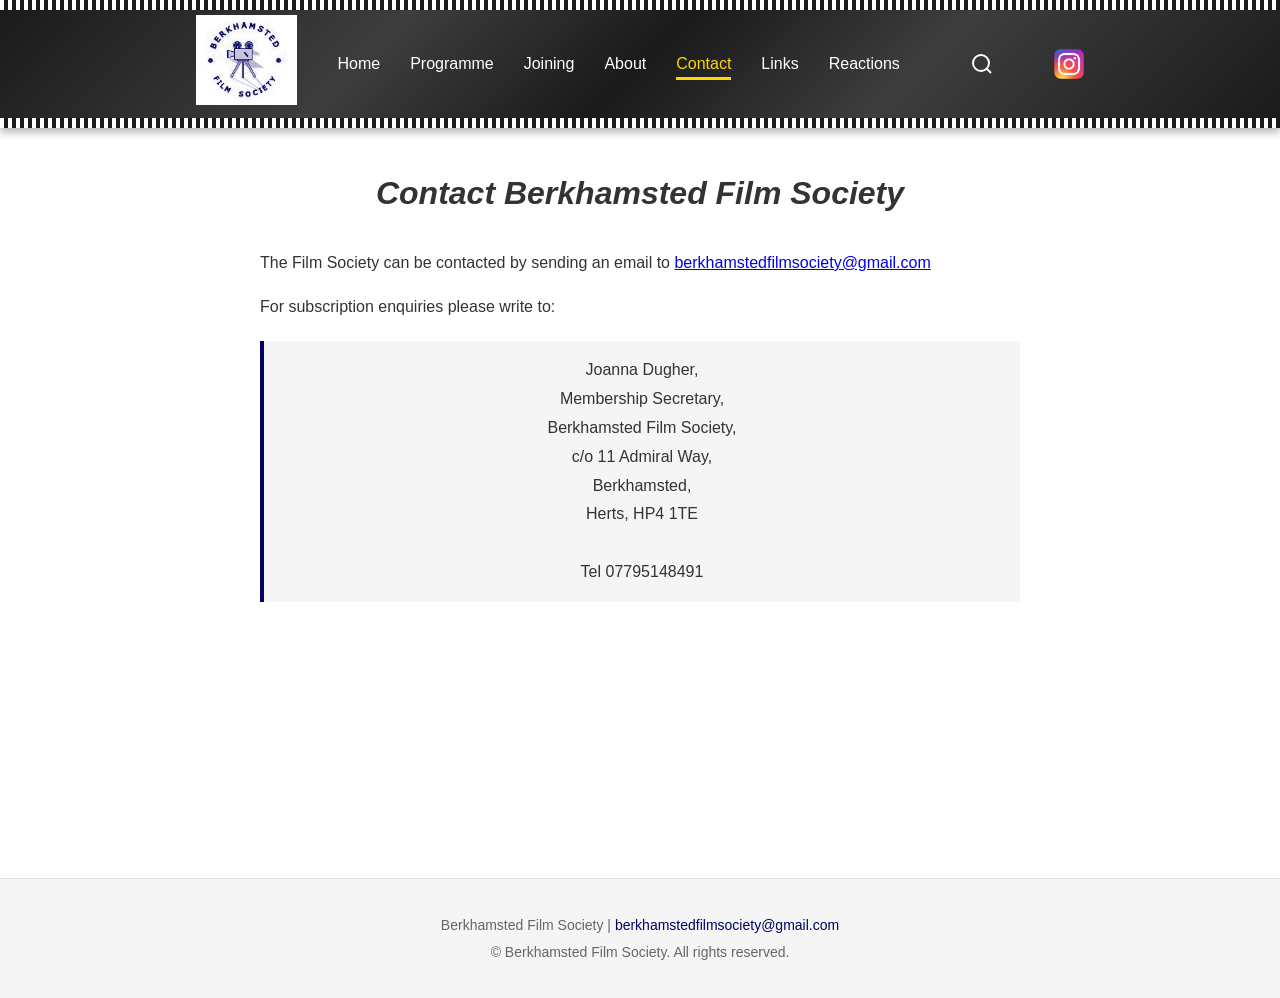
<file: take2/contact.html>
<!DOCTYPE html>
<html lang="en">
<head>
    <meta charset="UTF-8">
    <meta name="viewport" content="width=device-width, initial-scale=1.0">
    <title>Contact - Berkhamsted Film Society</title>
    <meta name="description" content="Contact Berkhamsted Film Society for enquiries about membership and film screenings.">
    <link rel="icon" href="assets/images/favicon.ico" type="image/x-icon">
    <link href="assets/style.css" rel="stylesheet" type="text/css">
</head>
<body>
    <header>
        <div class="container">
            <div class="logo">
                <img src="assets/images/bfs_logo.jpg" alt="Berkhamsted Film Society">
            </div>
            <button class="hamburger" id="hamburger" aria-label="Menu">
                <span></span>
                <span></span>
                <span></span>
            </button>
            <nav id="nav">
                <ul>
                    <li><a href="index.html">Home</a></li>
                    <li><a href="programme.html">Programme</a></li>
                    <li><a href="join.html">Joining</a></li>
                    <li><a href="about.html">About</a></li>
                    <li><a href="contact.html" class="active">Contact</a></li>
                    <li><a href="links.html">Links</a></li>
                    <li><a href="reactions.html">Reactions</a></li>
                </ul>
            </nav>
            <button class="search-icon" id="search-icon" aria-label="Search">
                <svg width="24" height="24" viewBox="0 0 24 24" fill="none" stroke="currentColor" stroke-width="2">
                    <circle cx="11" cy="11" r="8"/>
                    <path d="m21 21-4.35-4.35"/>
                </svg>
            </button>
            <a href="https://www.instagram.com/berkofilm/" class="social-link" target="_blank" rel="noopener noreferrer" aria-label="Instagram">
                <img src="assets/images/Instagram_logo_2016.svg.png" alt="Instagram">
            </a>
        </div>
    </header>

    <!-- Search Modal -->
    <div id="search-modal" class="search-modal">
        <div class="search-modal-content">
            <button class="search-close" id="search-close">&times;</button>
            <h2>Search Films</h2>
            <div class="search-input-container">
                <input type="text" id="search-input" placeholder="Search by film title..." />
                <button id="search-button" class="search-button">Search</button>
            </div>
        </div>
    </div>

    <main class="container">
        <section class="content-center page-content">
            <h1>Contact Berkhamsted Film Society</h1>

            <p>The Film Society can be contacted by sending an email to <a href="mailto:berkhamstedfilmsociety@gmail.com">berkhamstedfilmsociety@gmail.com</a></p>

            <p>For subscription enquiries please write to:</p>

            <address class="membership-address">
                Joanna Dugher,<br>
                Membership Secretary,<br>
                Berkhamsted Film Society,<br>
                c/o 11 Admiral Way,<br>
                Berkhamsted,<br>
                Herts, HP4 1TE<br><br>
                Tel 07795148491<br>
            </address>
        </section>
    </main>

    <footer>
        <div class="container">
            <p>Berkhamsted Film Society | <a href="mailto:berkhamstedfilmsociety@gmail.com">berkhamstedfilmsociety@gmail.com</a></p>
            <p>&copy; Berkhamsted Film Society. All rights reserved.</p>
        </div>
    </footer>

    <script src="assets/js/config.js"></script>
    <script src="assets/js/common.js"></script>
    <script src="assets/js/search.js"></script>
</body>
</html>
</file>
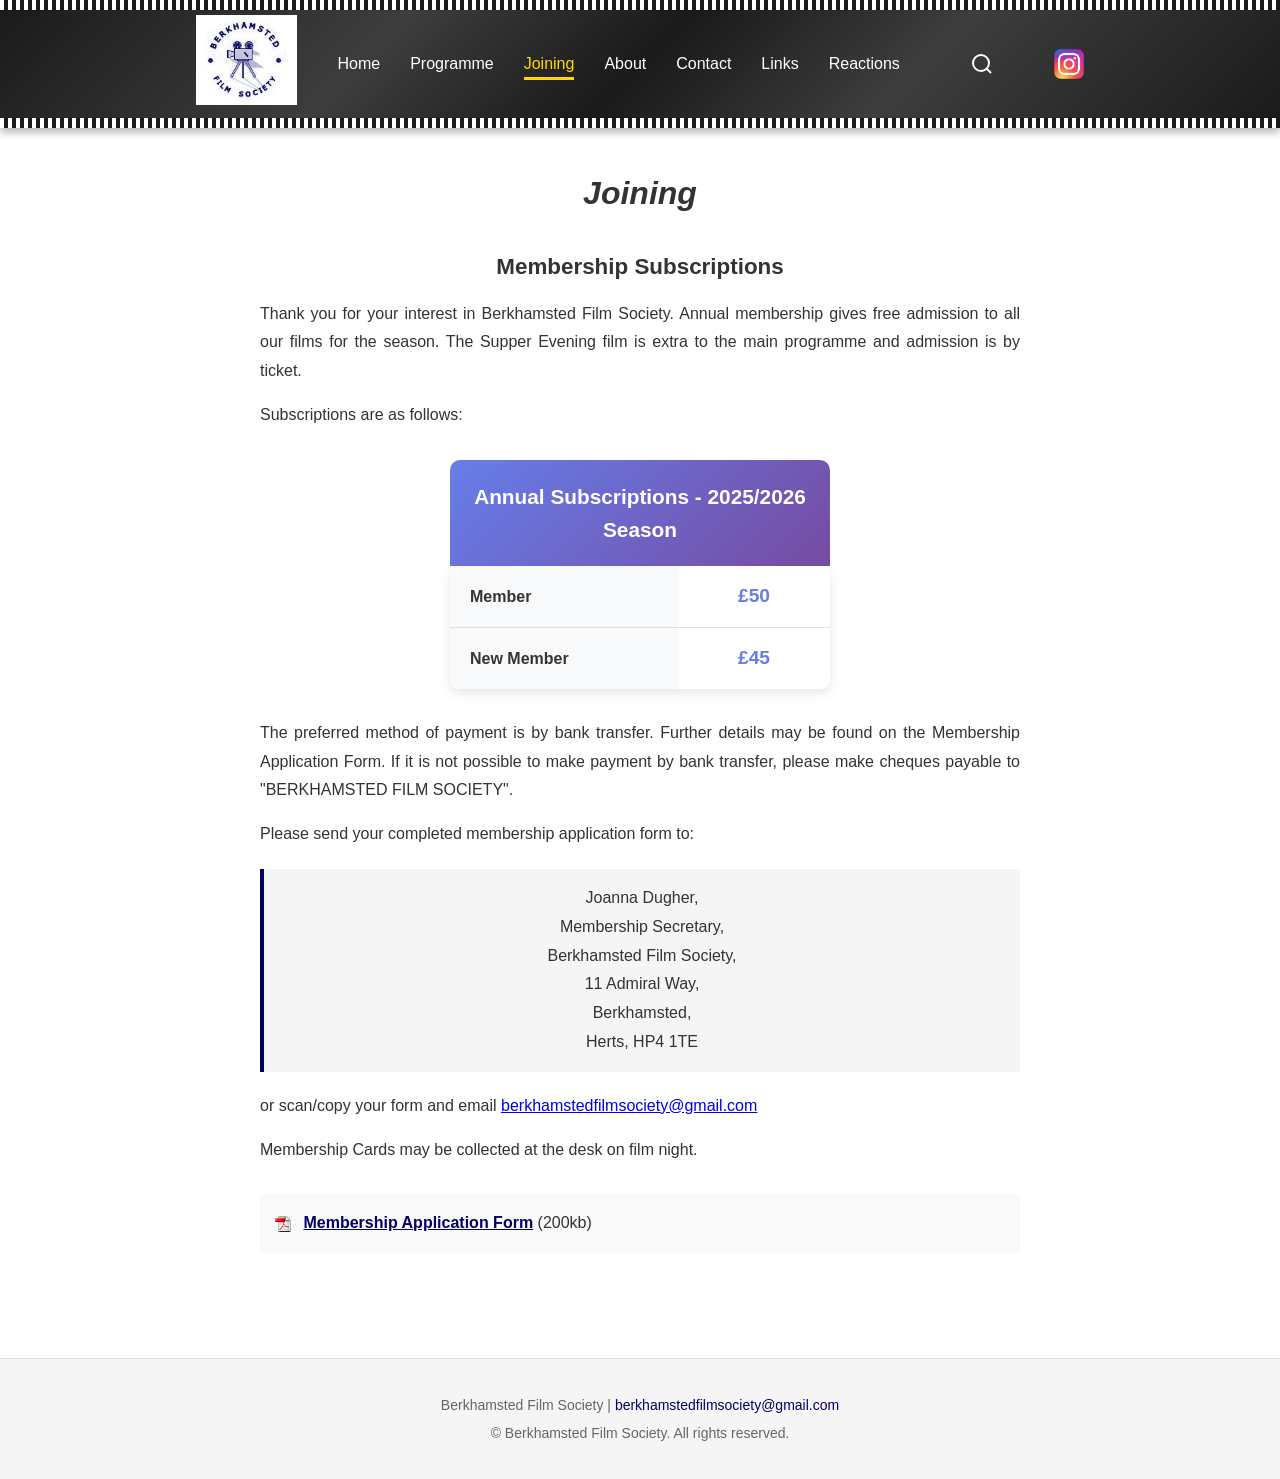
<file: take2/join.html>
<!DOCTYPE html>
<html lang="en">
<head>
    <meta charset="UTF-8">
    <meta name="viewport" content="width=device-width, initial-scale=1.0">
    <title>Joining - Berkhamsted Film Society</title>
    <meta name="description" content="Join Berkhamsted Film Society. Annual membership gives free admission to all our films for the season.">
    <link rel="icon" href="assets/images/favicon.ico" type="image/x-icon">
    <link href="assets/style.css" rel="stylesheet" type="text/css">
</head>
<body>
    <header>
        <div class="container">
            <div class="logo">
                <img src="assets/images/bfs_logo.jpg" alt="Berkhamsted Film Society">
            </div>
            <button class="hamburger" id="hamburger" aria-label="Menu">
                <span></span>
                <span></span>
                <span></span>
            </button>
            <nav id="nav">
                <ul>
                    <li><a href="index.html">Home</a></li>
                    <li><a href="programme.html">Programme</a></li>
                    <li><a href="join.html" class="active">Joining</a></li>
                    <li><a href="about.html">About</a></li>
                    <li><a href="contact.html">Contact</a></li>
                    <li><a href="links.html">Links</a></li>
                    <li><a href="reactions.html">Reactions</a></li>
                </ul>
            </nav>
            <button class="search-icon" id="search-icon" aria-label="Search">
                <svg width="24" height="24" viewBox="0 0 24 24" fill="none" stroke="currentColor" stroke-width="2">
                    <circle cx="11" cy="11" r="8"/>
                    <path d="m21 21-4.35-4.35"/>
                </svg>
            </button>
            <a href="https://www.instagram.com/berkofilm/" class="social-link" target="_blank" rel="noopener noreferrer" aria-label="Instagram">
                <img src="assets/images/Instagram_logo_2016.svg.png" alt="Instagram">
            </a>
        </div>
    </header>

    <!-- Search Modal -->
    <div id="search-modal" class="search-modal">
        <div class="search-modal-content">
            <button class="search-close" id="search-close">&times;</button>
            <h2>Search Films</h2>
            <div class="search-input-container">
                <input type="text" id="search-input" placeholder="Search by film title..." />
                <button id="search-button" class="search-button">Search</button>
            </div>
        </div>
    </div>

    <main class="container">
        <section class="content-center page-content">
            <h1>Joining</h1>

            <h2>Membership Subscriptions</h2>

            <p>Thank you for your interest in Berkhamsted Film Society. Annual membership gives free admission to all our films for the season. The Supper Evening film is extra to the main programme and admission is by ticket.</p>

            <p>Subscriptions are as follows:</p>

            <table class="membership-table">
                <caption>Annual Subscriptions - 2025/2026 Season</caption>
                <tbody>
                    <tr>
                        <td>Member</td>
                        <td>£50</td>
                    </tr>
                    <tr>
                        <td>New Member</td>
                        <td>£45</td>
                    </tr>
                </tbody>
            </table>

            <p>The preferred method of payment is by bank transfer. Further details may be found on the Membership Application Form. If it is not possible to make payment by bank transfer, please make cheques payable to "BERKHAMSTED FILM SOCIETY".</p>

            <p>Please send your completed membership application form to:</p>

            <address class="membership-address">
                Joanna Dugher,<br>
                Membership Secretary,<br>
                Berkhamsted Film Society,<br>
                11 Admiral Way,<br>
                Berkhamsted,<br>
                Herts, HP4 1TE<br>
            </address>

            <p>or scan/copy your form and email <a href="mailto:berkhamstedfilmsociety@gmail.com">berkhamstedfilmsociety@gmail.com</a></p>

            <p>Membership Cards may be collected at the desk on film night.</p>

            <p class="download-link">
                <img class="icon" src="assets/images/pdf.gif" width="16" height="16" alt="PDF">
                <a href="pdf/newmember.pdf" title="Application Form">Membership Application Form</a> (200kb)
            </p>
        </section>
    </main>

    <footer>
        <div class="container">
            <p>Berkhamsted Film Society | <a href="mailto:berkhamstedfilmsociety@gmail.com">berkhamstedfilmsociety@gmail.com</a></p>
            <p>&copy; Berkhamsted Film Society. All rights reserved.</p>
        </div>
    </footer>

    <script src="assets/js/config.js"></script>
    <script src="assets/js/common.js"></script>
    <script src="assets/js/search.js"></script>
</body>
</html>
</file>
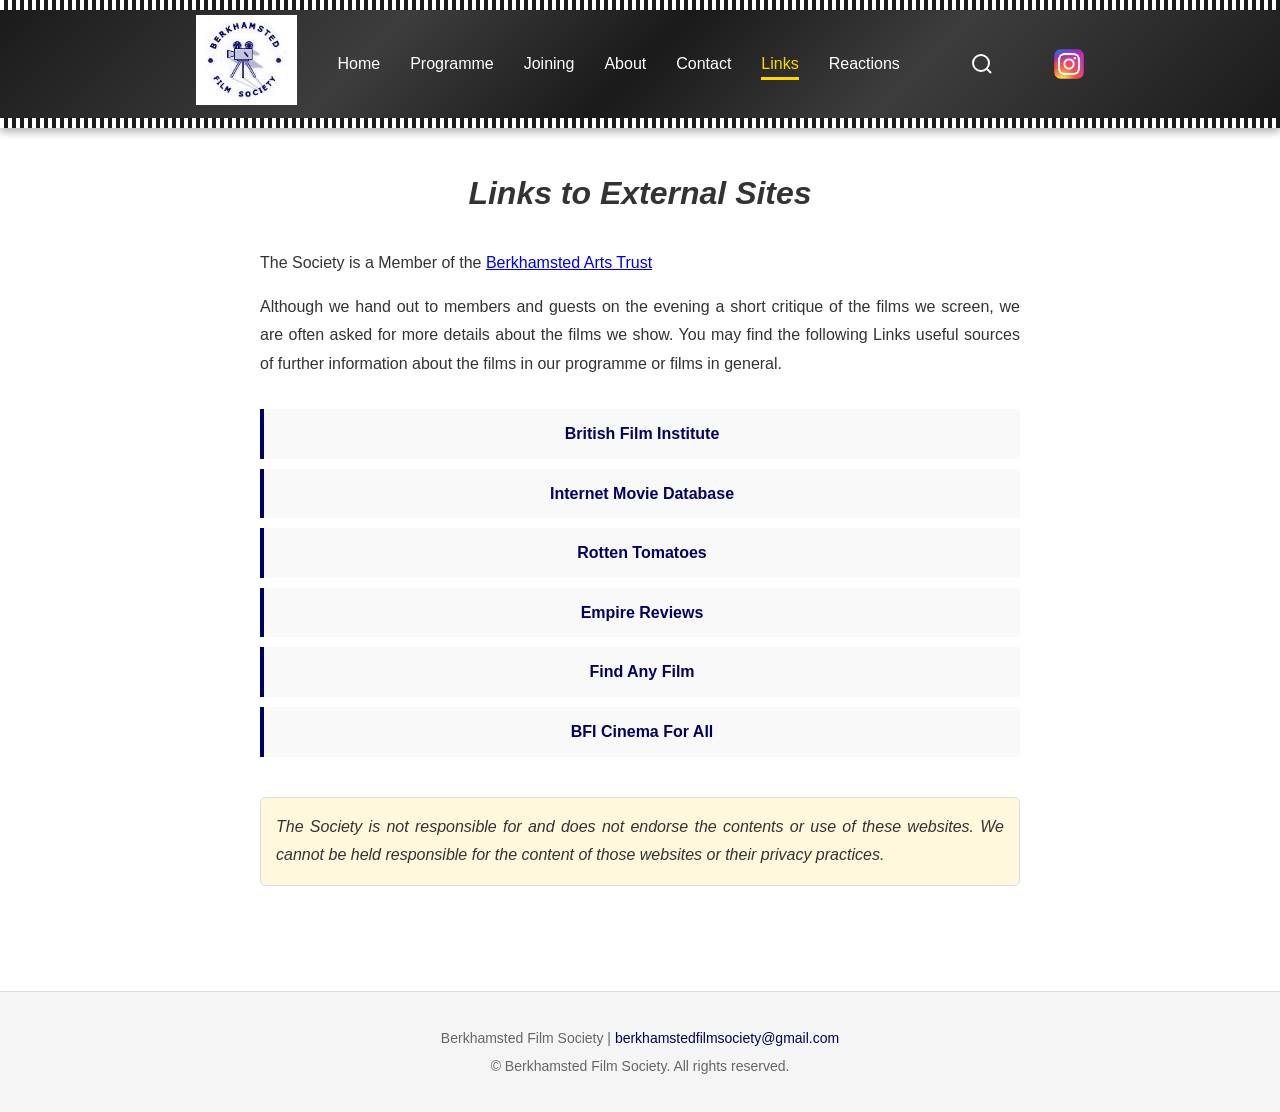
<file: take2/links.html>
<!doctype html>
<html lang="en">
  <head>
    <meta charset="UTF-8" />
    <meta name="viewport" content="width=device-width, initial-scale=1.0" />
    <title>Links - Berkhamsted Film Society</title>
    <meta
      name="description"
      content="Useful links to film resources and organizations related to Berkhamsted Film Society."
    />
    <link rel="icon" href="assets/images/favicon.ico" type="image/x-icon" />
    <link href="assets/style.css" rel="stylesheet" type="text/css" />
  </head>
  <body>
    <header>
      <div class="container">
        <div class="logo">
          <img
            src="assets/images/bfs_logo.jpg"
            alt="Berkhamsted Film Society"
          />
        </div>
        <button class="hamburger" id="hamburger" aria-label="Menu">
          <span></span>
          <span></span>
          <span></span>
        </button>
        <nav id="nav">
          <ul>
            <li><a href="index.html">Home</a></li>
            <li><a href="programme.html">Programme</a></li>
            <li><a href="join.html">Joining</a></li>
            <li><a href="about.html">About</a></li>
            <li><a href="contact.html">Contact</a></li>
            <li><a href="links.html" class="active">Links</a></li>
            <li><a href="reactions.html">Reactions</a></li>
          </ul>
        </nav>
        <button class="search-icon" id="search-icon" aria-label="Search">
          <svg width="24" height="24" viewBox="0 0 24 24" fill="none" stroke="currentColor" stroke-width="2">
            <circle cx="11" cy="11" r="8"/>
            <path d="m21 21-4.35-4.35"/>
          </svg>
        </button>
        <a
          href="https://www.instagram.com/berkofilm/"
          class="social-link"
          target="_blank"
          rel="noopener noreferrer"
          aria-label="Instagram"
        >
          <img
            src="assets/images/Instagram_logo_2016.svg.png"
            alt="Instagram"
          />
        </a>
      </div>
    </header>

    <!-- Search Modal -->
    <div id="search-modal" class="search-modal">
      <div class="search-modal-content">
        <button class="search-close" id="search-close">&times;</button>
        <h2>Search Films</h2>
        <div class="search-input-container">
          <input type="text" id="search-input" placeholder="Search by film title..." />
          <button id="search-button" class="search-button">Search</button>
        </div>
      </div>
    </div>

    <main class="container">
      <section class="content-center page-content">
        <h1>Links to External Sites</h1>

        <p>
          The Society is a Member of the
          <a
            href="https://berkhamstedartsociety.co.uk/"
            target="_blank"
            rel="noopener noreferrer"
            >Berkhamsted Arts Trust</a
          >
        </p>

        <p>
          Although we hand out to members and guests on the evening a short
          critique of the films we screen, we are often asked for more details
          about the films we show. You may find the following Links useful
          sources of further information about the films in our programme or
          films in general.
        </p>

        <ul class="links-list">
          <li>
            <a
              href="http://www.bfi.org.uk/sightandsound"
              target="_blank"
              rel="noopener noreferrer"
              >British Film Institute</a
            >
          </li>
          <li>
            <a
              href="https://imdb.com/"
              target="_blank"
              rel="noopener noreferrer"
              >Internet Movie Database</a
            >
          </li>
          <li>
            <a
              href="https://www.rottentomatoes.com/"
              target="_blank"
              rel="noopener noreferrer"
              >Rotten Tomatoes</a
            >
          </li>
          <li>
            <a
              href="https://www.empireonline.com/movies/reviews/"
              target="_blank"
              rel="noopener noreferrer"
              >Empire Reviews</a
            >
          </li>
          <li>
            <a
              href="http://www.findanyfilm.com/"
              target="_blank"
              rel="noopener noreferrer"
              >Find Any Film</a
            >
          </li>
          <li>
            <a
              href="https://player.bfi.org.uk/rentals/collection/cinema-for-all-community-cinema"
              target="_blank"
              rel="noopener noreferrer"
              >BFI Cinema For All</a
            >
          </li>
        </ul>

        <p class="disclaimer">
          <i
            >The Society is not responsible for and does not endorse the
            contents or use of these websites. We cannot be held responsible for
            the content of those websites or their privacy practices.</i
          >
        </p>
      </section>
    </main>

    <footer>
      <div class="container">
        <p>
          Berkhamsted Film Society |
          <a href="mailto:berkhamstedfilmsociety@gmail.com"
            >berkhamstedfilmsociety@gmail.com</a
          >
        </p>
        <p>&copy; Berkhamsted Film Society. All rights reserved.</p>
      </div>
    </footer>

    <script src="assets/js/config.js"></script>
    <script src="assets/js/common.js"></script>
    <script src="assets/js/search.js"></script>
  </body>
</html>
</file>
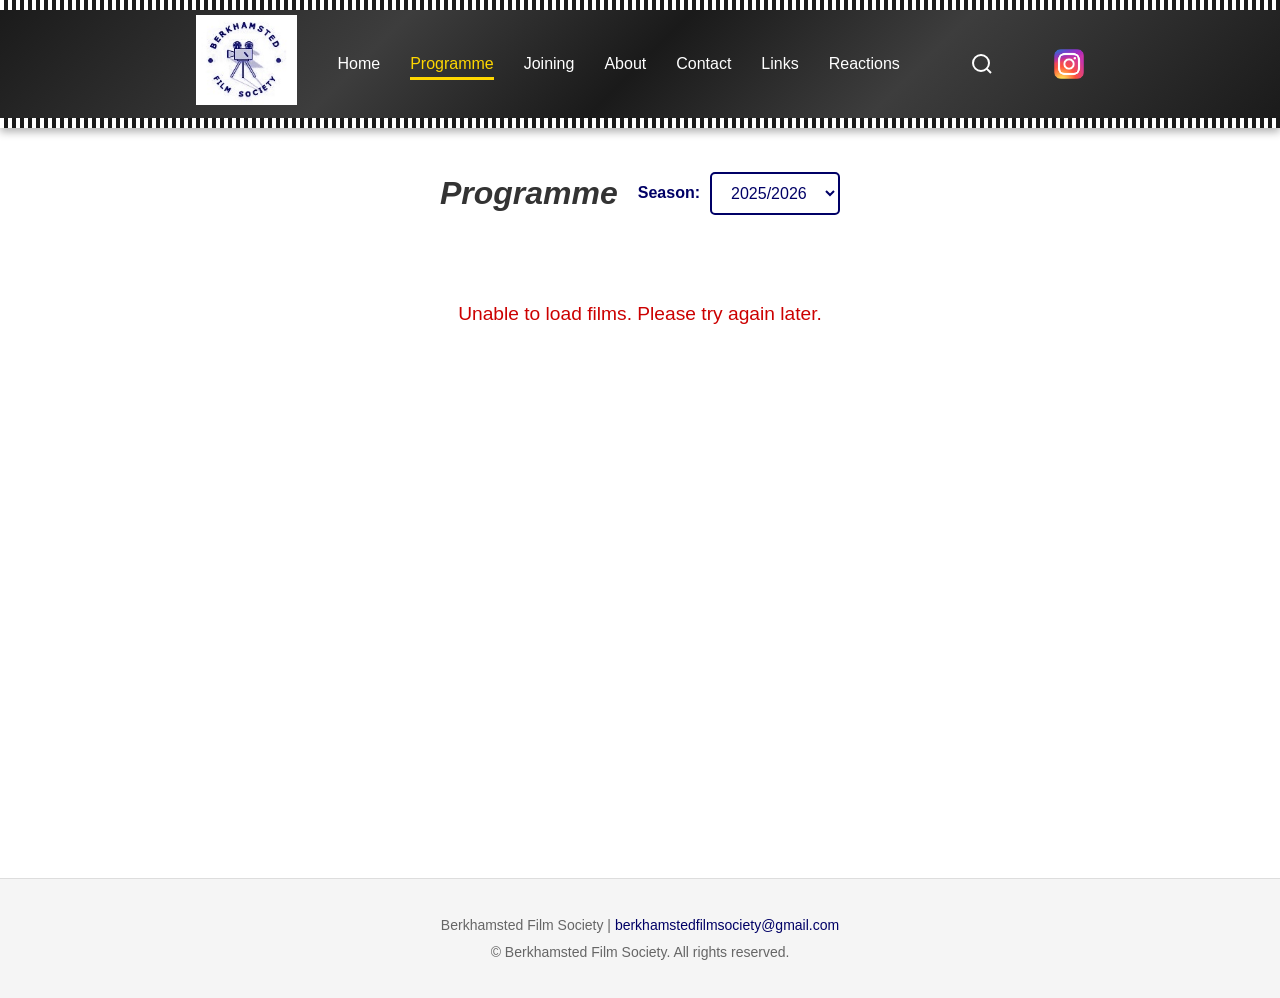
<file: take2/programme.html>
<!doctype html>
<html lang="en">
  <head>
    <meta charset="UTF-8" />
    <meta name="viewport" content="width=device-width, initial-scale=1.0" />
    <title>Programme - Berkhamsted Film Society</title>
    <meta
      name="description"
      content="Film programme for Berkhamsted Film Society 2025/2026 season."
    />
    <link rel="icon" href="assets/images/favicon.ico" type="image/x-icon" />
    <link href="assets/style.css" rel="stylesheet" type="text/css" />
  </head>
  <body>
    <header>
      <div class="container">
        <div class="logo">
          <img
            src="assets/images/bfs_logo.jpg"
            alt="Berkhamsted Film Society"
          />
        </div>
        <button class="hamburger" id="hamburger" aria-label="Menu">
          <span></span>
          <span></span>
          <span></span>
        </button>
        <nav id="nav">
          <ul>
            <li><a href="index.html">Home</a></li>
            <li><a href="programme.html" class="active">Programme</a></li>
            <li><a href="join.html">Joining</a></li>
            <li><a href="about.html">About</a></li>
            <li><a href="contact.html">Contact</a></li>
            <li><a href="links.html">Links</a></li>
            <li><a href="reactions.html">Reactions</a></li>
          </ul>
        </nav>
        <button class="search-icon" id="search-icon" aria-label="Search">
          <svg width="24" height="24" viewBox="0 0 24 24" fill="none" stroke="currentColor" stroke-width="2">
            <circle cx="11" cy="11" r="8"/>
            <path d="m21 21-4.35-4.35"/>
          </svg>
        </button>
        <a
          href="https://www.instagram.com/berkofilm/"
          class="social-link"
          target="_blank"
          rel="noopener noreferrer"
          aria-label="Instagram"
        >
          <img
            src="assets/images/Instagram_logo_2016.svg.png"
            alt="Instagram"
          />
        </a>
      </div>
    </header>

    <!-- Search Modal -->
    <div id="search-modal" class="search-modal">
      <div class="search-modal-content">
        <button class="search-close" id="search-close">&times;</button>
        <h2>Search Films</h2>
        <div class="search-input-container">
          <input type="text" id="search-input" placeholder="Search by film title..." />
          <button id="search-button" class="search-button">Search</button>
        </div>
      </div>
    </div>

    <main class="container">
      <section class="page-content programme-page">
        <div class="page-header">
          <h1>Programme</h1>
          <div class="season-selector">
            <label for="season-select">Season:</label>
            <select id="season-select" class="season-dropdown">
              <!-- Options populated dynamically from SEASONS config -->
            </select>
          </div>
        </div>

        <div id="loading" class="loading">Loading films...</div>
        <div id="error" class="error" style="display: none">
          Unable to load films. Please try again later.
        </div>

        <div id="film-grid" class="film-grid"></div>
      </section>
    </main>

    <!-- Trailer Modal -->
    <div id="trailer-modal" class="trailer-modal">
      <div class="modal-content">
        <span class="modal-close" onclick="closeTrailerModal()">&times;</span>
        <h2 id="modal-title"></h2>
        <div class="video-container">
          <iframe
            id="trailer-iframe"
            width="100%"
            height="100%"
            frameborder="0"
            allow="accelerometer; autoplay; clipboard-write; encrypted-media; gyroscope; picture-in-picture"
            allowfullscreen
          ></iframe>
        </div>
      </div>
    </div>

    <footer>
      <div class="container">
        <p>
          Berkhamsted Film Society |
          <a href="mailto:berkhamstedfilmsociety@gmail.com"
            >berkhamstedfilmsociety@gmail.com</a
          >
        </p>
        <p>&copy; Berkhamsted Film Society. All rights reserved.</p>
      </div>
    </footer>

    <script src="assets/js/config.js"></script>
    <script src="assets/js/common.js"></script>
    <script src="assets/js/programme.js"></script>
    <script src="assets/js/search.js"></script>
  </body>
</html>
</file>
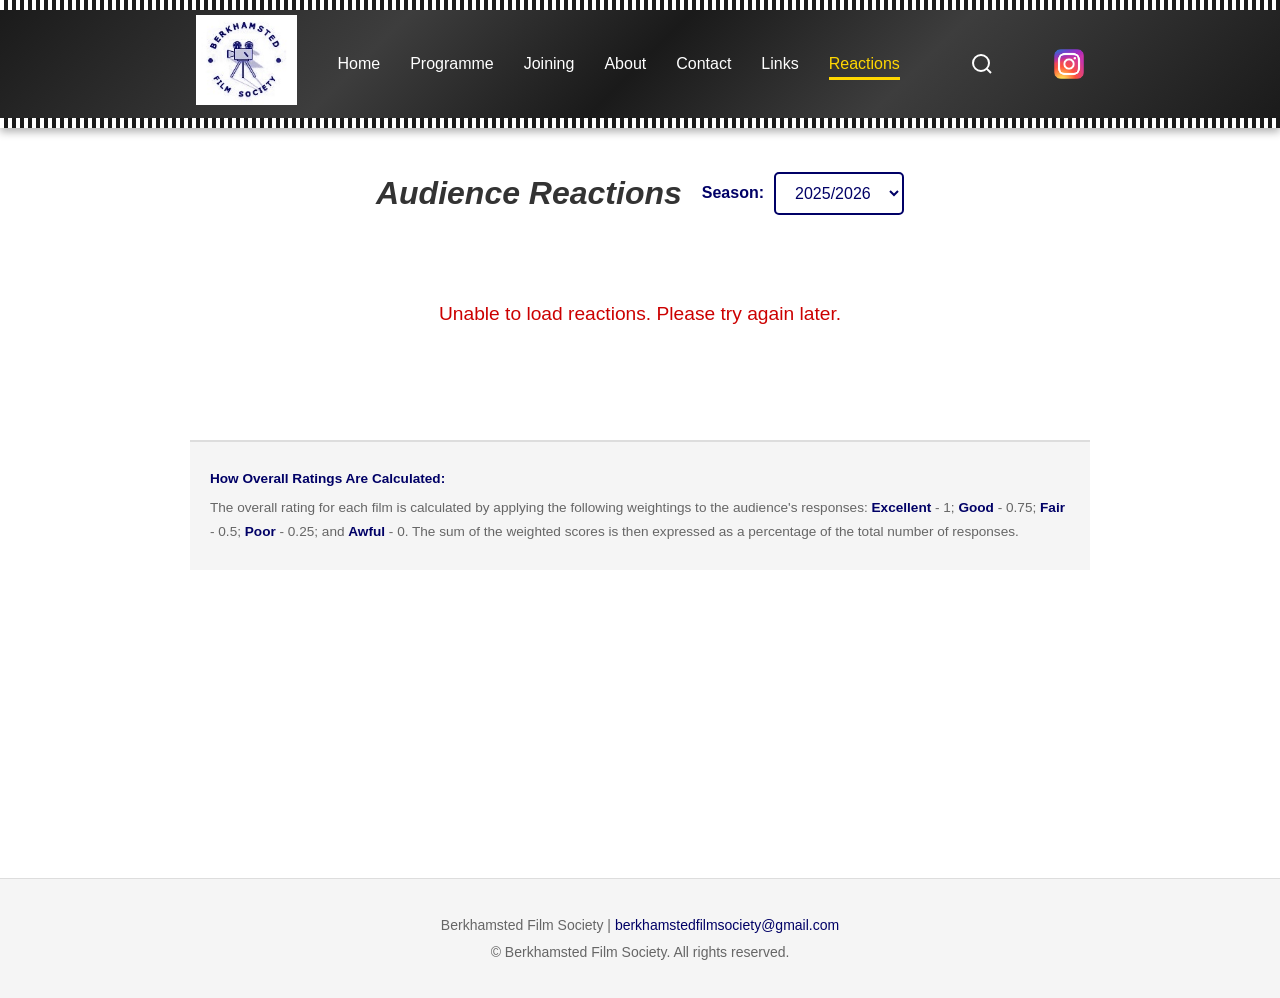
<file: take2/reactions.html>
<!DOCTYPE html>
<html lang="en">
<head>
    <meta charset="UTF-8">
    <meta name="viewport" content="width=device-width, initial-scale=1.0">
    <title>Audience Reactions - Berkhamsted Film Society</title>
    <meta name="description" content="Audience reactions and ratings for Berkhamsted Film Society screenings.">
    <link rel="icon" href="assets/images/favicon.ico" type="image/x-icon">
    <link href="assets/style.css" rel="stylesheet" type="text/css">
</head>
<body>
    <header>
        <div class="container">
            <div class="logo">
                <img src="assets/images/bfs_logo.jpg" alt="Berkhamsted Film Society">
            </div>
            <button class="hamburger" id="hamburger" aria-label="Menu">
                <span></span>
                <span></span>
                <span></span>
            </button>
            <nav id="nav">
                <ul>
                    <li><a href="index.html">Home</a></li>
                    <li><a href="programme.html">Programme</a></li>
                    <li><a href="join.html">Joining</a></li>
                    <li><a href="about.html">About</a></li>
                    <li><a href="contact.html">Contact</a></li>
                    <li><a href="links.html">Links</a></li>
                    <li><a href="reactions.html" class="active">Reactions</a></li>
                </ul>
            </nav>
            <button class="search-icon" id="search-icon" aria-label="Search">
                <svg width="24" height="24" viewBox="0 0 24 24" fill="none" stroke="currentColor" stroke-width="2">
                    <circle cx="11" cy="11" r="8"/>
                    <path d="m21 21-4.35-4.35"/>
                </svg>
            </button>
            <a href="https://www.instagram.com/berkofilm/" class="social-link" target="_blank" rel="noopener noreferrer" aria-label="Instagram">
                <img src="assets/images/Instagram_logo_2016.svg.png" alt="Instagram">
            </a>
        </div>
    </header>

    <!-- Search Modal -->
    <div id="search-modal" class="search-modal">
        <div class="search-modal-content">
            <button class="search-close" id="search-close">&times;</button>
            <h2>Search Films</h2>
            <div class="search-input-container">
                <input type="text" id="search-input" placeholder="Search by film title..." />
                <button id="search-button" class="search-button">Search</button>
            </div>
        </div>
    </div>

    <main class="container">
        <section class="page-content reactions-page">
            <div class="page-header">
                <h1>Audience Reactions</h1>
                <div class="season-selector">
                    <label for="season-select">Season:</label>
                    <select id="season-select" class="season-dropdown">
                        <!-- Options populated dynamically from SEASONS config -->
                    </select>
                </div>
            </div>

            <div id="loading" class="loading">Loading reactions...</div>
            <div id="error" class="error" style="display: none;">Unable to load reactions. Please try again later.</div>

            <div id="stats-best-worst-container" class="stats-best-worst-container" style="display: none;">
                <div id="stats-banner" class="stats-banner">
                    <div class="stat-box">
                        <div class="stat-number" id="total-films">0</div>
                        <div class="stat-label">Films Screened</div>
                    </div>
                    <div class="stat-box">
                        <div class="stat-number" id="total-attendance">0</div>
                        <div class="stat-label">Total Attendance</div>
                    </div>
                    <div class="stat-box">
                        <div class="stat-number" id="avg-rating">0%</div>
                        <div class="stat-label">Excellent Ratings</div>
                    </div>
                </div>

                <div id="best-worst" class="best-worst-section">
                    <div class="best-worst-card best">
                        <div class="trophy">🏆</div>
                        <h3>Best Film</h3>
                        <p class="film-title" id="best-film-title">-</p>
                        <p class="film-rating" id="best-film-rating">-</p>
                    </div>
                    <div class="best-worst-card worst">
                        <div class="trophy">💔</div>
                        <h3>Lowest Rated</h3>
                        <p class="film-title" id="worst-film-title">-</p>
                        <p class="film-rating" id="worst-film-rating">-</p>
                    </div>
                </div>
            </div>

            <div class="sort-selector" id="sort-container" style="display: none;">
                <label for="sort-select">Sort by:</label>
                <select id="sort-select" class="season-dropdown">
                    <option value="date">Date</option>
                    <option value="score">Overall Score</option>
                </select>
            </div>

            <div id="reactions-grid" class="reactions-grid"></div>

            <div class="rating-footnote">
                <p><strong>How Overall Ratings Are Calculated:</strong></p>
                <p>The overall rating for each film is calculated by applying the following weightings to the audience's responses: <strong>Excellent</strong> - 1; <strong>Good</strong> - 0.75; <strong>Fair</strong> - 0.5; <strong>Poor</strong> - 0.25; and <strong>Awful</strong> - 0. The sum of the weighted scores is then expressed as a percentage of the total number of responses.</p>
            </div>
        </section>
    </main>

    <footer>
        <div class="container">
            <p>Berkhamsted Film Society | <a href="mailto:berkhamstedfilmsociety@gmail.com">berkhamstedfilmsociety@gmail.com</a></p>
            <p>&copy; Berkhamsted Film Society. All rights reserved.</p>
        </div>
    </footer>

    <script src="assets/js/config.js"></script>
    <script src="assets/js/common.js"></script>
    <script src="assets/js/reactions.js"></script>
    <script src="assets/js/search.js"></script>
</body>
</html>
</file>
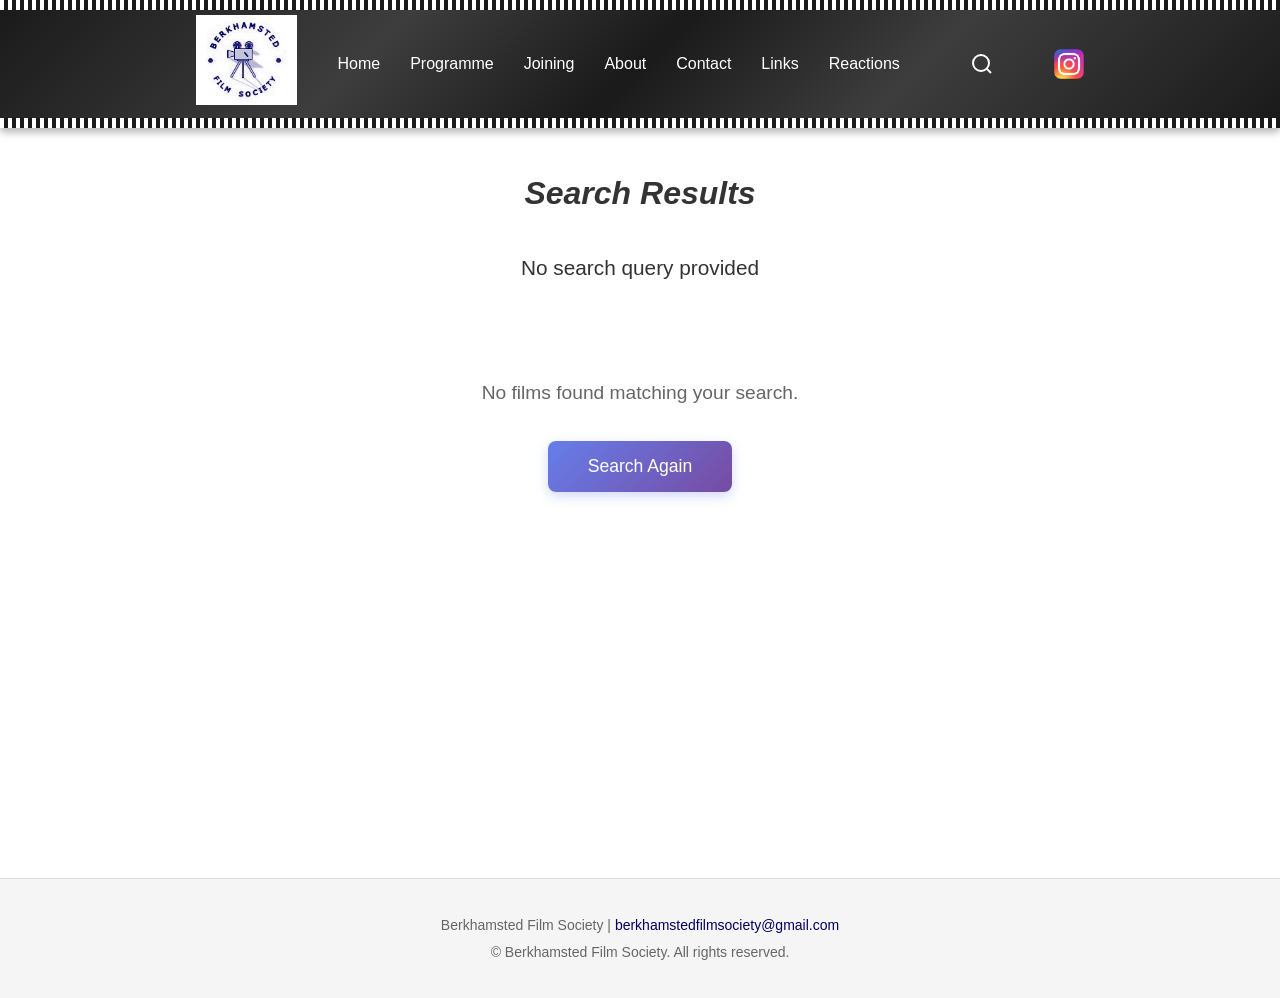
<file: take2/search-results.html>
<!DOCTYPE html>
<html lang="en">
<head>
    <meta charset="UTF-8">
    <meta name="viewport" content="width=device-width, initial-scale=1.0">
    <title>Search Results - Berkhamsted Film Society</title>
    <meta name="description" content="Search results for Berkhamsted Film Society films.">
    <link rel="icon" href="assets/images/favicon.ico" type="image/x-icon">
    <link href="assets/style.css" rel="stylesheet" type="text/css">
</head>
<body>
    <header>
        <div class="container">
            <div class="logo">
                <img src="assets/images/bfs_logo.jpg" alt="Berkhamsted Film Society">
            </div>
            <button class="hamburger" id="hamburger" aria-label="Menu">
                <span></span>
                <span></span>
                <span></span>
            </button>
            <nav id="nav">
                <ul>
                    <li><a href="index.html">Home</a></li>
                    <li><a href="programme.html">Programme</a></li>
                    <li><a href="join.html">Joining</a></li>
                    <li><a href="about.html">About</a></li>
                    <li><a href="contact.html">Contact</a></li>
                    <li><a href="links.html">Links</a></li>
                    <li><a href="reactions.html">Reactions</a></li>
                </ul>
            </nav>
            <button class="search-icon" id="search-icon" aria-label="Search">
                <svg width="24" height="24" viewBox="0 0 24 24" fill="none" stroke="currentColor" stroke-width="2">
                    <circle cx="11" cy="11" r="8"/>
                    <path d="m21 21-4.35-4.35"/>
                </svg>
            </button>
            <a href="https://www.instagram.com/berkofilm/" class="social-link" target="_blank" rel="noopener noreferrer" aria-label="Instagram">
                <img src="assets/images/Instagram_logo_2016.svg.png" alt="Instagram">
            </a>
        </div>
    </header>

    <!-- Search Modal -->
    <div id="search-modal" class="search-modal">
        <div class="search-modal-content">
            <button class="search-close" id="search-close">&times;</button>
            <h2>Search Films</h2>
            <div class="search-input-container">
                <input type="text" id="search-input" placeholder="Search by film title..." />
                <button id="search-button" class="search-button">Search</button>
            </div>
        </div>
    </div>

    <main class="container">
        <section class="page-content programme-page">
            <h1>Search Results</h1>
            <p id="search-query" class="search-query-text"></p>

            <div id="search-loading" class="loading" style="display: none;">Searching...</div>

            <div id="search-results" class="film-grid"></div>

            <div id="no-results" class="no-results" style="display: none;">
                <p>No films found matching your search.</p>
                <button class="search-again-btn" onclick="document.getElementById('search-icon').click()">Search Again</button>
            </div>
        </section>
    </main>

    <footer>
        <div class="container">
            <p>Berkhamsted Film Society | <a href="mailto:berkhamstedfilmsociety@gmail.com">berkhamstedfilmsociety@gmail.com</a></p>
            <p>&copy; Berkhamsted Film Society. All rights reserved.</p>
        </div>
    </footer>

    <script src="assets/js/config.js"></script>
    <script src="assets/js/common.js"></script>
    <script src="assets/js/search.js"></script>
    <script src="assets/js/search-results.js"></script>
</body>
</html>
</file>
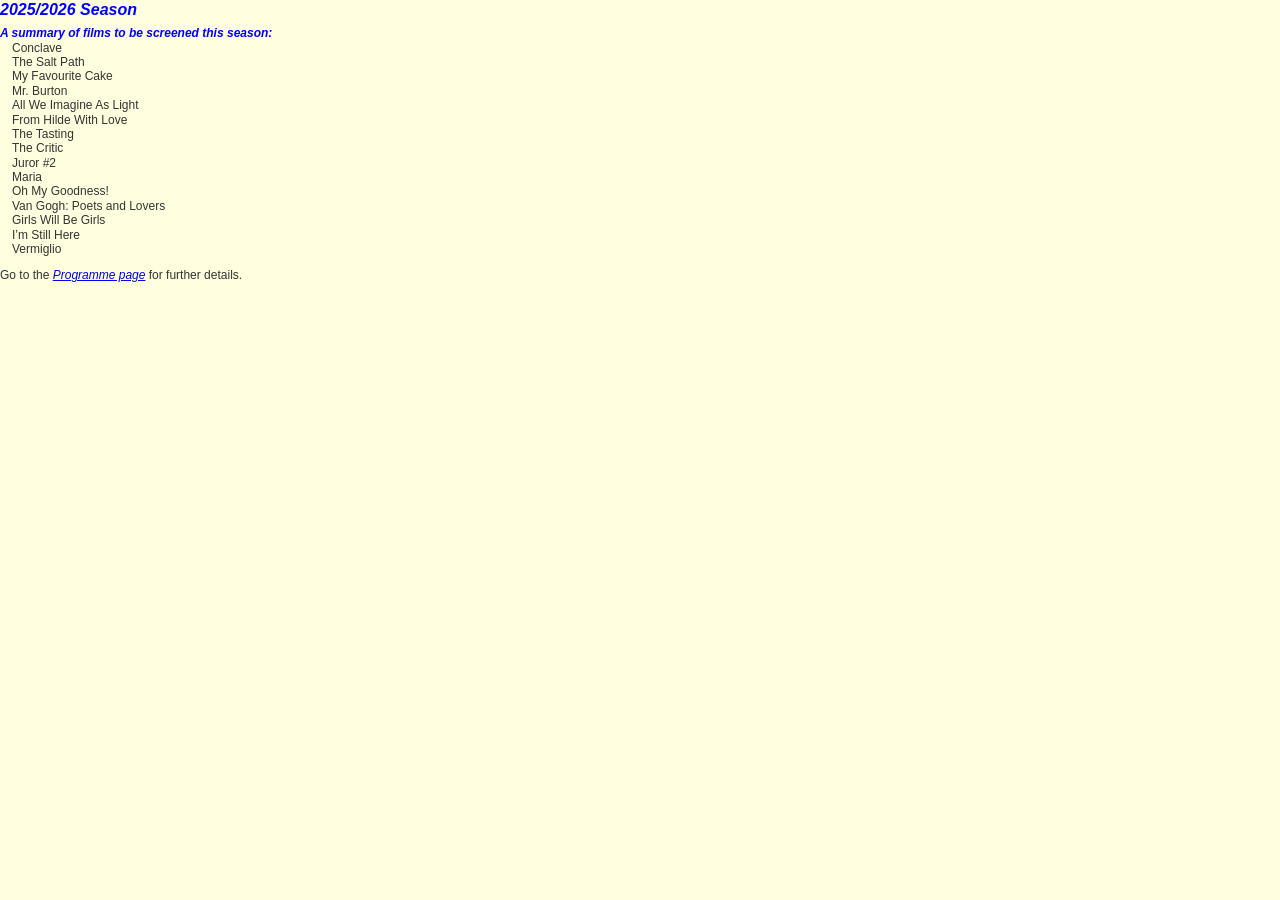
<file: take1/assets/notice_board.html>
<!DOCTYPE html>
<!-- saved from url=(0053)https://berkhamstedfilmsociety.co.uk/notice_board.htm -->
<html lang="en" xml:lang="en"><head><meta http-equiv="Content-Type" content="text/html; charset=UTF-8">
  <title>BFS - Berkhamsted Film Society - Notice Board</title>
  
  <link href="./notice_board_style.css" rel="stylesheet" type="text/css" media="screen">
</head>

<body>

  <!-- *********************************
    Insert HTML code for Summary Programme
    ********************************** -->

  <h1><b>2025/2026 Season</b></h1>
  <h2>A summary of films to be screened this season:</h2>
  <ul>
    <li>Conclave</li>
    <li>The Salt Path</li>
    <li>My Favourite Cake</li>
    <li>Mr. Burton</li>
    <li>All We Imagine As Light</li>
    <li>From Hilde With Love</li>
    <li>The Tasting</li>
    <li>The Critic</li>
    <li>Juror #2</li>
    <li>Maria</li>
    <li>Oh My Goodness!</li>
    <li>Van Gogh: Poets and Lovers</li>
    <li>Girls Will Be Girls</li>
    <li>I’m Still Here</li>
    <li>Vermiglio</li>



  </ul>
  <p>Go to the <a href="https://berkhamstedfilmsociety.co.uk/programme.htm" target="_parent" title="Programme Page">Programme page</a> for further details.
  </p>



  <!-- *********
    End of insert
    ********** -->




</body></html>
</file>
<file: take2/assets/style.css>
/* Reset and Base Styles */
* {
    margin: 0;
    padding: 0;
    box-sizing: border-box;
}

body {
    font-family: Arial, Helvetica, sans-serif;
    line-height: 1.6;
    color: #333;
    background-color: #fff;
}

.container {
    max-width: 95%;
    margin: 0 auto;
    padding: 0 20px;
}

/* Header Styles */
header {
    background: linear-gradient(135deg, #1a1a1a 0%, #3d3d3d 30%, #1a1a1a 50%, #3d3d3d 70%, #1a1a1a 100%);
    box-shadow: 0 4px 8px rgba(0, 0, 0, 0.3);
    position: sticky;
    top: 0;
    z-index: 1000;
}

/* Film strip effect - top edge */
header::before {
    content: '';
    position: absolute;
    top: 0;
    left: 0;
    right: 0;
    height: 10px;
    background: linear-gradient(90deg, #fff 0%, #fff 10%, #1a1a1a 10%, #1a1a1a 20%, #fff 20%, #fff 30%, #1a1a1a 30%, #1a1a1a 40%, #fff 40%, #fff 50%, #1a1a1a 50%, #1a1a1a 60%, #fff 60%, #fff 70%, #1a1a1a 70%, #1a1a1a 80%, #fff 80%, #fff 90%, #1a1a1a 90%, #1a1a1a 100%);
    background-size: 40px 10px;
    background-repeat: repeat-x;
}

/* Film strip effect - bottom edge */
header::after {
    content: '';
    position: absolute;
    bottom: 0;
    left: 0;
    right: 0;
    height: 10px;
    background: linear-gradient(90deg, #fff 0%, #fff 10%, #1a1a1a 10%, #1a1a1a 20%, #fff 20%, #fff 30%, #1a1a1a 30%, #1a1a1a 40%, #fff 40%, #fff 50%, #1a1a1a 50%, #1a1a1a 60%, #fff 60%, #fff 70%, #1a1a1a 70%, #1a1a1a 80%, #fff 80%, #fff 90%, #1a1a1a 90%, #1a1a1a 100%);
    background-size: 40px 10px;
    background-repeat: repeat-x;
}

header .container {
    display: flex;
    justify-content: center;
    align-items: center;
    padding: 15px 20px;
    gap: 40px;
}

.logo img {
    height: 90px;
    width: auto;
}

/* Navigation Styles */
nav {
    display: flex;
    align-items: center;
}

nav ul {
    display: flex;
    list-style: none;
    gap: 30px;
}

nav a {
    text-decoration: none;
    color: #fff;
    font-weight: 500;
    font-size: 16px;
    padding-bottom: 5px;
    border-bottom: 3px solid transparent;
    transition: all 0.3s ease;
}

nav a:hover {
    color: #FFD700;
    border-bottom-color: #FFD700;
}

nav a.active {
    color: #FFD700;
    border-bottom-color: #FFD700;
}

/* Search Icon */
.search-icon {
    display: flex;
    align-items: center;
    background: none;
    border: none;
    color: #fff;
    cursor: pointer;
    padding: 10px;
    margin-left: 20px;
    transition: opacity 0.3s ease;
}

.search-icon:hover {
    opacity: 0.7;
}

/* Social Link */
.social-link {
    display: flex;
    align-items: center;
    margin-left: 10px;
    transition: opacity 0.3s ease;
}

.social-link img {
    height: 30px;
    width: auto;
}

.social-link:hover {
    opacity: 0.7;
}

/* Hamburger Menu */
.hamburger {
    display: none;
    flex-direction: column;
    background: none;
    border: none;
    cursor: pointer;
    padding: 10px;
    z-index: 1001;
}

.hamburger span {
    width: 25px;
    height: 3px;
    background-color: #fff;
    margin: 3px 0;
    transition: 0.3s;
    border-radius: 3px;
}

.hamburger.active span:nth-child(1) {
    transform: rotate(-45deg) translate(-6px, 6px);
    background-color: #fff;
}

.hamburger.active span:nth-child(2) {
    opacity: 0;
}

.hamburger.active span:nth-child(3) {
    transform: rotate(45deg) translate(-6px, -6px);
    background-color: #fff;
}

/* Hero Banner */
.hero {
    position: relative;
    width: 100%;
    height: 250px;
    overflow: hidden;
    display: flex;
    align-items: center;
    justify-content: center;
    margin-bottom: 30px;
}

.hero-banner {
    position: absolute;
    top: 0;
    left: 0;
    width: 100%;
    height: 100%;
    z-index: 1;
}

.hero-banner img {
    width: 100%;
    height: 100%;
    object-fit: cover;
    opacity: 0.3;
}

.hero h1 {
    position: relative;
    z-index: 2;
    color: #333;
    font-size: 3em;
    font-style: italic;
    margin: 0;
    padding: 20px;
    text-align: center;
    text-shadow: 2px 2px 8px rgba(255, 255, 255, 1), -2px -2px 8px rgba(255, 255, 255, 1);
}

/* Next Film Section */
.next-film-section {
    background: linear-gradient(135deg, #667eea 0%, #764ba2 100%);
    padding: 40px 0;
    margin-bottom: 30px;
}

.next-film-section .container {
    max-width: 1200px;
}

.next-film-title {
    color: #fff;
    font-size: 2em;
    text-align: center;
    margin-bottom: 30px;
    font-style: italic;
}

.next-film-content {
    display: grid;
    grid-template-columns: 1fr 1.5fr;
    gap: 40px;
    align-items: center;
}

.next-film-info h3 {
    color: #FFD700;
    font-size: 1.8em;
    margin-bottom: 10px;
}

.next-film-info p {
    color: #fff;
    line-height: 1.6;
    margin-bottom: 15px;
}

.next-film-trailer .video-container {
    position: relative;
    padding-bottom: 56.25%;
    height: 0;
    overflow: hidden;
    border-radius: 8px;
    box-shadow: 0 4px 12px rgba(0, 0, 0, 0.3);
}

.next-film-trailer .video-container iframe {
    position: absolute;
    top: 0;
    left: 0;
    width: 100%;
    height: 100%;
}

@media (max-width: 768px) {
    .next-film-content {
        grid-template-columns: 1fr;
        gap: 20px;
    }
}

/* Main Content */
main {
    padding: 40px 20px;
    min-height: calc(100vh - 200px);
}

.main-with-sidebar {
    display: flex;
    gap: 40px;
    max-width: 1200px;
    margin: 0 auto;
    align-items: flex-start;
}

.content-center {
    flex: 1;
    text-align: center;
}

.content-center p {
    font-size: 1em;
    line-height: 1.8;
    margin-bottom: 20px;
    text-align: justify;
}

.chairman-message,
.civic-section {
    display: flex;
    align-items: flex-start;
    gap: 20px;
    margin-bottom: 30px;
    text-align: left;
}

.chairman-photo {
    width: 118px;
    height: 170px;
    border: 2px solid #000066;
    flex-shrink: 0;
}

.civic-photo {
    width: 118px;
    height: 140px;
    border: 2px solid #000066;
    flex-shrink: 0;
}

.signature {
    text-align: center;
    margin: 30px 0;
}

.banner {
    font-size: 1.2em;
    font-weight: bold;
    text-align: center;
    color: #333;
    margin: 30px 0;
    padding: 20px;
    background-color: #f5f5f5;
    border-radius: 8px;
}

h1 {
    color: #333;
    font-size: 2.5em;
    margin-bottom: 30px;
    text-align: center;
}

/* Footer Styles */
footer {
    background-color: #f5f5f5;
    padding: 30px 0;
    text-align: center;
    border-top: 1px solid #ddd;
    margin-top: 50px;
}

footer p {
    margin: 5px 0;
    font-size: 14px;
    color: #666;
}

footer a {
    color: #000066;
    text-decoration: none;
}

footer a:hover {
    text-decoration: underline;
}

.content-center .arts-trust {
    font-size: 0.85em;
    font-style: italic;
    text-align: center;
    margin-top: 20px;
}

/* Notice Board Sidebar */
.notice-board {
    width: 280px;
    flex-shrink: 0;
    background-color: #b3e5c0;
    border: 3px solid #000066;
    padding: 20px;
    border-radius: 8px;
    box-shadow: 2px 2px 8px rgba(0, 0, 0, 0.1);
}

.notice-board h3 {
    font-size: 1.3em;
    color: #000066;
    margin-bottom: 10px;
    text-align: center;
}

.notice-board h4 {
    font-size: 0.95em;
    color: #333;
    margin-bottom: 15px;
    font-weight: normal;
}

.notice-board ul {
    list-style: none;
    padding: 0;
    margin: 0 0 15px 0;
}

.notice-board li {
    padding: 5px 0;
    border-bottom: 1px dashed #ccc;
    font-size: 0.9em;
}

.notice-board li:last-child {
    border-bottom: none;
}

.notice-board p {
    font-size: 0.85em;
    text-align: center;
    margin-top: 15px;
}

.notice-board a {
    color: #000066;
    font-weight: bold;
}

/* Page Content (for non-home pages) */
.page-content {
    max-width: 800px;
    margin: 0 auto;
    padding: 40px 20px;
}

.page-content h1 {
    color: #333;
    font-style: italic;
    font-size: 2em;
    margin-bottom: 30px;
}

.page-content h2 {
    color: #333;
    font-size: 1.4em;
    margin: 30px 0 15px 0;
}

.page-content p {
    margin-bottom: 15px;
    line-height: 1.8;
}

/* Membership Table */
.membership-table {
    border: none;
    background-color: transparent;
    width: 50%;
    margin: 30px auto;
    text-align: left;
    border-collapse: separate;
    border-spacing: 0;
    box-shadow: 0 4px 12px rgba(0, 0, 0, 0.1);
    border-radius: 10px;
    overflow: hidden;
}

.membership-table caption {
    font-size: 1.3em;
    padding: 20px;
    font-weight: bold;
    background: linear-gradient(135deg, #667eea 0%, #764ba2 100%);
    color: white;
    border: none;
    text-align: center;
}

.membership-table td {
    border: none;
    padding: 15px 20px;
    background: white;
}

.membership-table tr:not(:last-child) td {
    border-bottom: 1px solid #e0e0e0;
}

.membership-table tr td:first-child {
    background: #f8f9fa;
    font-weight: 600;
    width: 60%;
    color: #333;
}

.membership-table tr td:last-child {
    text-align: center;
    font-weight: bold;
    font-size: 1.2em;
    color: #667eea;
}

/* Membership Address */
.membership-address {
    display: block;
    margin: 20px auto;
    padding: 15px;
    background-color: #f5f5f5;
    border-left: 4px solid #000066;
    font-style: normal;
    line-height: 1.8;
}

/* Download Link */
.download-link {
    margin-top: 30px;
    padding: 15px;
    background-color: #f9f9f9;
    border-radius: 5px;
    text-align: center;
}

.download-link img.icon {
    vertical-align: middle;
    margin-right: 8px;
}

.download-link a {
    font-weight: bold;
    color: #000066;
}

/* Venue Image */
.venue-image {
    margin: 30px 0;
    text-align: center;
}

.venue-image img {
    max-width: 100%;
    height: auto;
    border: 3px solid #000066;
    border-radius: 8px;
    box-shadow: 0 4px 8px rgba(0, 0, 0, 0.2);
}

.image-caption {
    margin-top: 10px;
    font-size: 0.9em;
    font-style: italic;
    color: #666;
}

/* Links Page */
.links-list {
    list-style: none;
    padding: 0;
    margin: 30px 0;
}

.links-list li {
    padding: 12px;
    margin: 10px 0;
    background-color: #f9f9f9;
    border-left: 4px solid #000066;
    transition: background-color 0.3s ease;
}

.links-list li:hover {
    background-color: #e8f4ff;
}

.links-list a {
    color: #000066;
    font-weight: bold;
    text-decoration: none;
    display: block;
}

.links-list a:hover {
    text-decoration: underline;
}

.disclaimer {
    margin-top: 40px;
    padding: 15px;
    background-color: #fff8dc;
    border: 1px solid #ddd;
    border-radius: 5px;
    font-size: 0.9em;
}

/* Programme Page */
.programme-page {
    max-width: 95%;
    margin: 0 auto;
    padding: 40px 20px;
}

.page-header {
    display: flex;
    justify-content: center;
    align-items: center;
    margin-bottom: 40px;
    flex-wrap: wrap;
    gap: 20px;
}

.page-header h1 {
    color: #333;
    font-style: italic;
    font-size: 2em;
    margin: 0;
}

.season-selector {
    display: flex;
    align-items: center;
    gap: 10px;
}

.sort-selector {
    display: flex;
    align-items: center;
    justify-content: center;
    gap: 10px;
    margin-bottom: 20px;
}

.sort-selector label {
    font-weight: bold;
    color: #000066;
}

.season-selector label {
    font-weight: bold;
    color: #000066;
}

.season-dropdown {
    padding: 10px 15px;
    font-size: 1em;
    border: 2px solid #000066;
    border-radius: 5px;
    background-color: #fff;
    color: #000066;
    cursor: pointer;
    transition: all 0.3s ease;
}

.season-dropdown:hover {
    background-color: #f0f0f0;
}

.season-dropdown:focus {
    outline: none;
    box-shadow: 0 0 0 3px rgba(0, 0, 102, 0.2);
}

.programme-page h1 {
    color: #333;
    font-style: italic;
    font-size: 2em;
}

.loading, .error {
    text-align: center;
    padding: 40px;
    font-size: 1.2em;
    color: #666;
}

.error {
    color: #c00;
}

/* Film Grid */
.film-grid {
    display: grid;
    grid-template-columns: repeat(auto-fit, 360px);
    gap: 30px;
    margin-top: 30px;
    justify-content: center;
}


/* Film Card */
.film-card {
    background: #fff;
    border: 2px solid #000066;
    border-radius: 8px;
    overflow: hidden;
    transition: transform 0.3s ease, box-shadow 0.3s ease;
    display: flex;
    flex-direction: column;
}

.film-card:hover {
    transform: translateY(-5px);
    box-shadow: 0 8px 16px rgba(0, 0, 0, 0.2);
}

.film-poster {
    width: 100%;
    height: 400px;
    overflow: hidden;
    background-color: #f0f0f0;
    position: relative;
}

.film-poster img {
    width: 100%;
    height: 100%;
    object-fit: contain;
}

.play-overlay {
    position: absolute;
    top: 50%;
    left: 50%;
    transform: translate(-50%, -50%);
    cursor: pointer;
    transition: transform 0.2s ease, opacity 0.2s ease;
    opacity: 0.9;
}

.play-overlay:hover {
    transform: translate(-50%, -50%) scale(1.15);
    opacity: 1;
}

.play-icon {
    width: 80px;
    height: 80px;
    filter: drop-shadow(0 4px 8px rgba(0, 0, 0, 0.3));
}

.film-content {
    padding: 20px;
    flex: 1;
    display: flex;
    flex-direction: column;
}

.film-badges {
    display: flex;
    justify-content: space-between;
    align-items: center;
    gap: 10px;
    flex-wrap: wrap;
    margin-bottom: 10px;
}

.badges-left {
    display: flex;
    gap: 10px;
    flex-wrap: wrap;
}

.film-genre {
    display: inline-flex;
    align-items: center;
    background-color: #FFD700;
    color: #000;
    padding: 5px 12px;
    border-radius: 4px;
    font-size: 0.85em;
    font-weight: bold;
    line-height: 1;
}

.rt-score {
    display: inline-block;
    color: #fff;
    padding: 5px 12px;
    border-radius: 4px;
    font-size: 0.85em;
    font-weight: bold;
    text-decoration: none;
    cursor: pointer;
    transition: transform 0.2s ease, box-shadow 0.2s ease;
}

.rt-score:hover {
    transform: translateY(-2px);
    box-shadow: 0 2px 8px rgba(0, 0, 0, 0.3);
}

.rt-score.fresh {
    background-color: #fa320a;
}

.rt-score.rotten {
    background-color: #0AC855;
}

.imdb-score {
    display: inline-block;
    background-color: #F5C518;
    color: #000;
    padding: 5px 12px;
    border-radius: 4px;
    font-size: 0.85em;
    font-weight: bold;
    text-decoration: none;
    cursor: pointer;
    transition: transform 0.2s ease, box-shadow 0.2s ease;
}

.imdb-score:hover {
    transform: translateY(-2px);
    box-shadow: 0 2px 8px rgba(245, 197, 24, 0.4);
}

.imdb-btn {
    background: linear-gradient(135deg, #F5C518 0%, #E6B800 100%);
    color: #000;
    border: none;
    padding: 12px 20px;
    font-size: 0.95em;
    font-weight: bold;
    border-radius: 5px;
    cursor: pointer;
    width: 100%;
    text-decoration: none;
    text-align: center;
    transition: transform 0.2s ease, box-shadow 0.2s ease;
    display: block;
}

.imdb-btn:hover {
    transform: translateY(-2px);
    box-shadow: 0 4px 8px rgba(245, 197, 24, 0.4);
}

.bfs-score {
    display: inline-flex;
    align-items: center;
    gap: 5px;
    background: linear-gradient(135deg, #667eea 0%, #764ba2 100%);
    color: #fff;
    padding: 5px 12px;
    border-radius: 4px;
    font-size: 0.85em;
    font-weight: bold;
    text-decoration: none;
    cursor: pointer;
    transition: transform 0.2s ease, box-shadow 0.2s ease;
}

.bfs-score:hover {
    transform: translateY(-2px);
    box-shadow: 0 2px 8px rgba(102, 126, 234, 0.4);
}

.bfs-icon {
    width: 16px;
    height: 16px;
    vertical-align: middle;
}

.overall-rating .bfs-icon {
    width: 24px;
    height: 24px;
}

.film-title {
    color: #000066;
    font-size: 1.5em;
    margin: 0 0 10px 0;
    font-weight: bold;
}

.film-date-genre {
    display: flex;
    align-items: center;
    gap: 10px;
    margin-bottom: 10px;
    flex-wrap: wrap;
}

.film-date-genre .film-genre {
    margin: 0;
}

.film-date-genre .film-date {
    margin-bottom: 0;
}

.film-note {
    background-color: #fff8dc;
    padding: 10px;
    border-left: 4px solid #FFD700;
    margin: 10px 0;
    font-style: italic;
    font-size: 0.9em;
}

.film-description {
    color: #333;
    line-height: 1.6;
    margin: 15px 0;
    flex: 1;
}

.film-info {
    color: #666;
    font-size: 0.9em;
    margin: 10px 0;
    font-style: italic;
    padding-top: 15px;
    border-top: 1px solid #ddd;
}

.film-date {
    color: #000066;
    font-weight: bold;
    font-size: 0.9em;
    margin: 0;
    line-height: 1;
}

/* Film Actions */
.film-actions {
    display: flex;
    flex-direction: column;
    gap: 10px;
    margin-top: 15px;
}

/* Trailer Button */
.trailer-btn {
    background: linear-gradient(135deg, #FFD700 0%, #FFA500 100%);
    color: #000;
    border: none;
    padding: 12px 20px;
    font-size: 0.95em;
    font-weight: bold;
    border-radius: 5px;
    cursor: pointer;
    width: 100%;
    transition: transform 0.2s ease, box-shadow 0.2s ease;
}

.trailer-btn:hover {
    transform: translateY(-2px);
    box-shadow: 0 4px 8px rgba(255, 215, 0, 0.4);
}

/* Rotten Tomatoes Button */
.rt-btn {
    background: linear-gradient(135deg, #fa320a 0%, #c32119 100%);
    color: #fff;
    border: none;
    padding: 12px 20px;
    font-size: 0.95em;
    font-weight: bold;
    border-radius: 5px;
    cursor: pointer;
    width: 100%;
    text-decoration: none;
    text-align: center;
    transition: transform 0.2s ease, box-shadow 0.2s ease;
    display: block;
}

.rt-btn:hover {
    transform: translateY(-2px);
    box-shadow: 0 4px 8px rgba(250, 50, 10, 0.4);
}

/* Trailer Modal */
.trailer-modal {
    display: none;
    position: fixed;
    z-index: 2000;
    left: 0;
    top: 0;
    width: 100%;
    height: 100%;
    background-color: rgba(0, 0, 0, 0.9);
    align-items: center;
    justify-content: center;
}

.modal-content {
    position: relative;
    background-color: #000;
    padding: 20px;
    border-radius: 10px;
    width: 90%;
    max-width: 900px;
    box-shadow: 0 8px 32px rgba(255, 215, 0, 0.3);
}

.modal-close {
    position: absolute;
    top: 10px;
    right: 20px;
    color: #fff;
    font-size: 35px;
    font-weight: bold;
    cursor: pointer;
    z-index: 2001;
}

.modal-close:hover {
    color: #FFD700;
}

#modal-title {
    color: #FFD700;
    text-align: center;
    margin-bottom: 20px;
    font-size: 1.5em;
}

.video-container {
    position: relative;
    padding-bottom: 56.25%; /* 16:9 aspect ratio */
    height: 0;
    overflow: hidden;
}

.video-container iframe {
    position: absolute;
    top: 0;
    left: 0;
    width: 100%;
    height: 100%;
}

/* Responsive adjustments */
@media (max-width: 768px) {
    .film-grid {
        grid-template-columns: 1fr;
        gap: 20px;
    }

    .film-poster {
        height: 300px;
    }

    .modal-content {
        width: 95%;
        padding: 15px;
    }

    #modal-title {
        font-size: 1.2em;
    }
}

/* Reactions Page */
.reactions-page {
    max-width: 95%;
    margin: 0 auto;
    padding: 40px 20px;
}

.reactions-page h1 {
    color: #333;
    font-style: italic;
    font-size: 2em;
}

@media (max-width: 768px) {
    .page-header {
        flex-direction: column;
        align-items: flex-start;
    }

    .page-header h1 {
        font-size: 1.6em;
    }
}

.rating-explanation {
    max-width: 900px;
    margin: 0 auto 40px;
    padding: 15px;
    background-color: #fff8dc;
    border-left: 4px solid #FFD700;
    font-size: 0.9em;
    text-align: center;
    border-radius: 5px;
}

.rating-footnote {
    max-width: 900px;
    margin: 40px auto 0;
    padding: 20px;
    background-color: #f5f5f5;
    border-top: 2px solid #ddd;
    font-size: 0.85em;
    color: #666;
}

.rating-footnote p {
    margin: 5px 0;
}

.rating-footnote strong {
    color: #000066;
}

/* Stats and Best/Worst Container */
.stats-best-worst-container {
    display: flex;
    gap: 30px;
    margin-bottom: 40px;
    align-items: stretch;
    justify-content: center;
}

/* Stats Banner */
.stats-banner {
    display: flex;
    justify-content: space-around;
    gap: 20px;
    padding: 20px 30px;
    background: linear-gradient(135deg, #667eea 0%, #764ba2 100%);
    border-radius: 10px;
    box-shadow: 0 4px 12px rgba(0, 0, 0, 0.15);
    flex: 0 0 auto;
}

.stat-box {
    text-align: center;
    color: #fff;
    display: flex;
    flex-direction: column;
    justify-content: center;
}

.stat-number {
    font-size: 2.5em;
    font-weight: bold;
    margin-bottom: 5px;
}

.stat-label {
    font-size: 1em;
    opacity: 0.9;
}

/* Best & Worst Section */
.best-worst-section {
    display: flex;
    gap: 30px;
    justify-content: center;
    align-items: stretch;
}

.best-worst-card {
    background: #fff;
    border: 3px solid;
    border-radius: 10px;
    padding: 15px 20px;
    text-align: center;
    min-width: 220px;
    box-shadow: 0 4px 12px rgba(0, 0, 0, 0.1);
    transition: transform 0.3s ease;
    background-size: cover;
    background-position: center;
    background-repeat: no-repeat;
    position: relative;
    overflow: visible;
    display: flex;
    flex-direction: column;
    justify-content: center;
}

.best-worst-card::before {
    content: '';
    position: absolute;
    top: 0;
    left: 0;
    right: 0;
    bottom: 0;
    background-image: inherit;
    background-size: cover;
    background-position: center;
    opacity: 0.2;
    border-radius: 8px;
    z-index: 0;
}

.best-worst-card::after {
    content: '';
    position: absolute;
    top: 0;
    left: 0;
    right: 0;
    bottom: 0;
    background: rgba(255, 255, 255, 0.7);
    border-radius: 8px;
    z-index: 0;
}

.best-worst-card > * {
    position: relative;
    z-index: 2;
}

.best-worst-card:hover {
    transform: translateY(-5px);
}

.best-worst-card.best {
    background-color: #fff;
    position: relative;
    overflow: visible;
}

/* Wedding Confetti styles */
.confetti {
    position: absolute;
    width: 8px;
    height: 12px;
    pointer-events: none;
    z-index: 1000;
}

@keyframes confetti-burst-fall {
    0% {
        transform: translate(0, 0) rotateZ(0deg);
        opacity: 1;
    }
    25% {
        transform: translate(calc(var(--tx) * 0.7), calc(var(--ty-up))) rotateZ(calc(var(--rotation) * 0.3));
        opacity: 1;
    }
    100% {
        transform: translate(var(--tx), var(--ty-down)) rotateZ(var(--rotation));
        opacity: 0.7;
    }
}

.confetti.animate {
    animation: confetti-burst-fall var(--duration) cubic-bezier(0.25, 0.46, 0.45, 0.94) forwards;
}

/* Search Modal */
.search-modal {
    display: none;
    position: fixed;
    z-index: 3000;
    left: 0;
    top: 0;
    width: 100%;
    height: 100%;
    background-color: rgba(0, 0, 0, 0.8);
    align-items: flex-start;
    justify-content: center;
    padding-top: 100px;
    overflow-y: auto;
}

.search-modal-content {
    background-color: #fff;
    padding: 40px;
    border-radius: 10px;
    width: 90%;
    max-width: 600px;
    position: relative;
    box-shadow: 0 8px 32px rgba(0, 0, 0, 0.3);
}

.search-close {
    position: absolute;
    top: 15px;
    right: 25px;
    color: #333;
    font-size: 35px;
    font-weight: bold;
    cursor: pointer;
    background: none;
    border: none;
    line-height: 1;
}

.search-close:hover {
    color: #667eea;
}

.search-modal-content h2 {
    color: #333;
    margin-bottom: 20px;
    text-align: center;
}

.search-input-container {
    display: flex;
    gap: 10px;
    margin-bottom: 30px;
}

.search-input-container input {
    flex: 1;
    padding: 15px;
    font-size: 1em;
    border: 2px solid #000066;
    border-radius: 5px;
}

.search-button {
    padding: 15px 30px;
    background: linear-gradient(135deg, #667eea 0%, #764ba2 100%);
    color: #fff;
    border: none;
    border-radius: 5px;
    font-size: 1em;
    font-weight: bold;
    cursor: pointer;
    transition: transform 0.2s ease;
}

.search-button:hover {
    transform: translateY(-2px);
}

.search-results {
    display: grid;
    grid-template-columns: repeat(auto-fit, 360px);
    gap: 30px;
    justify-content: center;
    margin-top: 30px;
}

.no-results {
    text-align: center;
    padding: 60px 20px;
    color: #666;
}

.no-results p {
    font-size: 1.2em;
    margin-bottom: 30px;
}

.search-again-btn {
    background: linear-gradient(135deg, #667eea 0%, #764ba2 100%);
    color: white;
    border: none;
    padding: 15px 40px;
    font-size: 1.1em;
    border-radius: 8px;
    cursor: pointer;
    transition: transform 0.2s ease, box-shadow 0.2s ease;
    box-shadow: 0 4px 12px rgba(102, 126, 234, 0.3);
}

.search-again-btn:hover {
    transform: translateY(-2px);
    box-shadow: 0 6px 16px rgba(102, 126, 234, 0.4);
}

.search-query-text {
    text-align: center;
    font-size: 1.3em;
    color: #333;
    margin-bottom: 20px;
    font-weight: 500;
}

/* Card shudder animation */
@keyframes card-shudder {
    0%, 100% { transform: translateX(0); }
    10% { transform: translateX(-5px) rotate(-0.5deg); }
    20% { transform: translateX(5px) rotate(0.5deg); }
    30% { transform: translateX(-5px) rotate(-0.5deg); }
    40% { transform: translateX(5px) rotate(0.5deg); }
    50% { transform: translateX(-5px) rotate(-0.5deg); }
    60% { transform: translateX(5px) rotate(0.5deg); }
    70% { transform: translateX(-3px) rotate(-0.3deg); }
    80% { transform: translateX(3px) rotate(0.3deg); }
    90% { transform: translateX(-2px) rotate(-0.2deg); }
}

.best-worst-card.shudder {
    animation: card-shudder 0.6s ease-in-out;
}

.best-worst-card.worst {
    background-color: #fff;
}

.best-worst-card .trophy {
    font-size: 2em;
    margin-bottom: 5px;
}

.best-worst-card h3 {
    color: #000066;
    font-size: 0.9em;
    margin-bottom: 5px;
}

.best-worst-card .film-title {
    font-size: 1em;
    font-weight: bold;
    color: #333;
    margin-bottom: 5px;
}

.best-worst-card .film-rating {
    font-size: 1.4em;
    font-weight: bold;
    color: #000066;
    margin: 0;
}

/* Reactions Grid */
.reactions-grid {
    display: grid;
    grid-template-columns: repeat(auto-fit, 360px);
    gap: 30px;
    margin-top: 30px;
    justify-content: center;
}


/* Reaction Card */
.reaction-card {
    background: #fff;
    border: 2px solid #000066;
    border-radius: 10px;
    overflow: hidden;
    box-shadow: 0 2px 8px rgba(0, 0, 0, 0.1);
    transition: transform 0.3s ease, box-shadow 0.3s ease;
}

.reaction-card:hover {
    transform: translateY(-5px);
    box-shadow: 0 8px 16px rgba(0, 0, 0, 0.2);
}

.reaction-image {
    width: 100%;
    height: 350px;
    overflow: hidden;
    background-color: #f0f0f0;
    display: flex;
    align-items: center;
    justify-content: center;
}

.reaction-image img {
    width: 100%;
    height: 100%;
    object-fit: contain;
}

.reaction-header {
    padding: 25px 25px 0 25px;
}

.title-with-rating {
    display: flex;
    justify-content: space-between;
    align-items: center;
    margin-bottom: 10px;
}

.reaction-header h3 {
    color: #000066;
    font-size: 1.5em;
    margin: 0;
    flex: 1;
}

.overall-rating {
    color: #fff;
    font-size: 1.5em;
    font-weight: bold;
    padding: 10px 20px;
    border-radius: 8px;
    box-shadow: 0 2px 4px rgba(0, 0, 0, 0.2);
    min-width: 70px;
    text-align: center;
    display: inline-flex;
    align-items: center;
    justify-content: center;
    gap: 8px;
}

.reaction-date {
    color: #666;
    font-size: 0.9em;
    margin: 0 0 20px 0;
}

.reaction-stats {
    display: flex;
    justify-content: space-between;
    align-items: flex-start;
    gap: 20px;
    margin-bottom: 25px;
    padding: 0 25px 15px 25px;
    border-bottom: 2px solid #f0f0f0;
}

.stat-item {
    font-size: 0.95em;
    color: #666;
    flex-shrink: 0;
}

.stat-item strong {
    color: #000066;
    font-size: 1.2em;
}

.attendance-header {
    display: flex;
    align-items: center;
    gap: 8px;
}

.attendance-toggle {
    background: none;
    border: none;
    color: #000066;
    cursor: pointer;
    font-size: 0.8em;
    padding: 2px 5px;
    transition: transform 0.2s ease;
}

.attendance-toggle:hover {
    color: #667eea;
}

.attendance-toggle.open {
    transform: rotate(180deg);
}

.attendance-details {
    margin-top: 5px;
    padding-left: 5px;
}

.stat-detail {
    display: block;
    font-size: 0.85em;
    color: #999;
    margin-top: 3px;
}

/* Rating Bars */
.ratings-breakdown {
    display: flex;
    flex-direction: column;
    gap: 12px;
    padding: 0 25px 25px 25px;
}

.rating-row {
    display: grid;
    grid-template-columns: 70px 1fr 60px;
    gap: 10px;
    align-items: center;
}

.rating-label {
    font-weight: bold;
    font-size: 0.9em;
    color: #333;
}

.rating-bar-container {
    background-color: #f0f0f0;
    height: 24px;
    border-radius: 12px;
    overflow: hidden;
    position: relative;
}

.rating-bar {
    height: 100%;
    border-radius: 12px;
    transition: width 0.5s ease;
    display: flex;
    align-items: center;
    justify-content: flex-end;
    padding-right: 8px;
}

.rating-count {
    font-size: 0.85em;
    color: #666;
    text-align: right;
}

/* Responsive */
@media (max-width: 768px) {
    .stats-best-worst-container {
        flex-direction: column;
    }

    .stats-banner {
        flex: 1;
        flex-direction: row;
        gap: 20px;
    }

    .best-worst-section {
        flex-direction: column;
        gap: 20px;
    }

    .best-worst-card {
        min-width: auto;
    }

    .reactions-grid {
        grid-template-columns: 1fr;
    }

    .rating-row {
        grid-template-columns: 70px 1fr 80px;
        gap: 8px;
    }

    .stat-number {
        font-size: 2em;
    }
}

/* Responsive Design */
@media (max-width: 1024px) {
    .main-with-sidebar {
        flex-direction: column;
    }

    .notice-board {
        width: 100%;
        max-width: 600px;
        margin: 0 auto;
    }
}

@media (max-width: 768px) {
    .hamburger {
        display: flex;
        position: fixed;
        top: 20px;
        right: 20px;
        z-index: 2000;
    }

    .social-link {
        position: fixed;
        top: 25px;
        right: 70px;
        z-index: 1000;
        margin: 0;
    }

    header .container {
        flex-direction: column;
        justify-content: center;
        align-items: center;
        gap: 15px;
    }

    nav {
        position: fixed;
        top: 0;
        right: -100%;
        width: 250px;
        height: 100vh;
        background: linear-gradient(135deg, #1a1a1a 0%, #3d3d3d 30%, #1a1a1a 50%, #3d3d3d 70%, #1a1a1a 100%);
        box-shadow: -2px 0 5px rgba(0, 0, 0, 0.3);
        transition: right 0.3s ease;
        padding-top: 20px;
        z-index: 1500;
        display: block;
        align-items: flex-start;
    }

    nav.active {
        right: 0;
    }

    nav ul {
        flex-direction: column;
        gap: 0;
        padding: 0;
        margin-top: 0;
    }

    nav li {
        border-bottom: 1px solid #555;
    }

    nav a {
        display: block;
        padding: 15px 10px;
        border-bottom: none !important;
        color: #fff;
    }

    nav a:hover,
    nav a.active {
        background-color: rgba(255, 215, 0, 0.1);
        color: #FFD700;
    }

    .logo img {
        height: 70px;
    }
}
</file>
<file: take1/assets/style.css>
body {
     margin: 0px;
     padding: 0px;
     background-color: #ffffff;
     font-family: Arial, Verdana, Helvetica, sans-serif;
     font-size: 100%;
     line-height: 1.2;
     color: #333333;
}


/* ----- LAYOUT ----- */

#main {
     margin: 0px;
     padding: 0px;
}

#left {
     width: 180px;
     height: 550px;
     position: absolute;
     top: 0px;
     left: 0px;
     background: url('images/Nav_bg.gif') no-repeat top left #ffffff;
}


/* ----- NOTICE BOARD ----- */

#notice_board {
     width: 11em;
     height: 35em;
     margin: 100px 0px 20px 20px;
     padding: 15px;
     position: absolute;
     top: 0px;
     right: 0px;
     border: solid #000066 3px;
     background-color: #ffffe0;
}


/* ----- NAVIGATION ----- */

#navigation {
     margin-top: 150px;
     width: 11em;
}

#navigation ul {
     position: relative;
     right: 15px;
     list-style: none;
}

#navigation li {
     margin-bottom: 6px;
     padding-bottom: 6px;
     border-bottom: 1px dashed #cccccc;
}

#navigation a {
     width: 8.0em;
     display: block;
     background: url('images/spool_logo.gif') no-repeat right;
     color: blue;
     text-decoration: none;
     font-style: italic;
     font-weight: bold;
}

#navigation a:hover {
     background: url('images/spool_logo.gif') no-repeat right;
     color: #000066;
     font-style: italic;
     font-weight: bold;
}


/* ----- CONTENT ----- */

#content {
     margin: 10px 10em 10px 195px;
     padding: 10px 0px 10px 0px;
}

#content th.red {
     font-weight: bold;
     color: #ff0000;
     text-align: left;
}

#content td.red {
     font-weight: bold;
     color: #ff0000;
     text-align: left;
}

#content p.captiontext {
     text-align: center;
     font-size: 0.7em;
}

#content p.endorcement {
     text-align: center;
     font-size: 1.0em;
}

#content p.banner {
     font-size: 1.2em;
     font-weight: bold;
     text-align: center;
}

#content p.tiny {
     font-size: 0.75em;
     font-style: italic;
     text-align: center;
}

#content p.lefttiny {
     font-size: 0.75em;
     font-style: italic;
     text-align: left;
}

#content p.offerctr {
     font-size: 1.4em;
     text-align: center;
     color: #ff0000;
}

#content p.offerleft {
     font-size: 1.4em;
     text-align: left;
     color: #ff0000;
}

#content p.pageone {
     margin-right: 5em;
}

#content h1.pageone {
     margin-right: 90px;
     text-align: center;
}

#content a.offer {
     color: #ff0000;
     font-style: italic;
}

#content a {
     color: #000066;
     font-weight: 600;
}


#content img {
     margin: 3px 6px;
     padding: 2px;
     border: 1px solid #000066;
}

#content img.right {
     margin-right: 0px;
     float: right;
}

#content img.left {
     margin-left: 0px;
     float: left;
}

#content img.bottom {
     margin-left: 10px;
     padding: 0px;
     vertical-align: text-bottom;
}

#content img.icon {
     margin: 0px 4px -2px 4px;
     padding: 0px;
     border: none;
}

#content img.offer {
     margin: 0px 4px -2px 4px;
     padding: 0px;
     border: none;
     float: left
}

#content img.normal {
     margin-left: 0px;
     padding: 0px;
     border: none;
     float: left;
     width: 700px;
}


/* ----- PROGRAM ----- */

#program {
     margin: 0px;
     padding: 0px;
     width: 100%;
     font-size: 1.0em;
     text-align: left;
}

#program p {
     font-size: 1.0em;
}

#program table.blueTable {
     border: 2px solid black;
     background-color: #EEEEEE;
     width: 100%;
     text-align: left;
     border-collapse: collapse;
}

#program table.blueTable td,
table.blueTable th {
     border: 1px solid black;
     padding: 2px 8px;
}

#program table.blueTable tbody td {
     font-size: 1em;
}

#program table.blueTable tr:nth-child(even) {
     background: #A3CCCC;
     background: linear-gradient(to bottom, #EEEEEE 0%, #A3CCCC 100%);
}

#program table.blueTable thead th {
     font-size: 1.3em;
     font-weight: bold;
     background: #A3CCCC;
     text-align: center;
     border-bottom: 2px solid black;
}

#program table.blueTable thead th:first-child {
     border-left: none;
}

#program table.blueTable caption {
     font-size: 1.5em;
     padding: 3px;
     font-weight: bold;
     background: #A3CCCC;
     border-left: 2px solid black;
     border-top: 2px solid black;
     border-right: 2px solid black;
     border-bottom: none;
}

#join table.tjoin {
     border: 2px solid black;
     background-color: #eeeeee;
     width: 30%;
     text-align: left;
     border-collapse: collapse;
}

#join table.tjoin td,
table.tjoin th {
     border: 1px solid black;
     padding: 2px 8px;
}

#join table.tjoin tbody td {
     font-size: 1em;
}

#join table.tjoin td:nth-child(1) {
     background: #A3CCCC;
     font-weight: bold;
}

#join table.tjoin thead th {
     font-size: 1.3em;
     font-weight: bold;
     background: #A3CCCC;
     text-align: left;
     border-bottom: 2px solid black;
}

#join table.tjoin thead th:first-child {
     border-left: none;
}

#join table.tjoin caption {
     font-size: 1.3em;
     padding: 3px;
     font-weight: bold;
     background: #A3CCCC;
     border-left: 2px solid black;
     border-top: 2px solid black;
     border-right: 2px solid black;
     border-bottom: none;
}


/* ----- FOOTER ----- */

#footer {
     margin: 0px 15em 0px 200px;
     padding-bottom: 8px;
     border-top: 1px dashed #000066;
     font-size: 0.7em;
     text-align: center;
}

#footer ul {
     margin-left: 0px;
     padding-left: 0px;
     list-style: none;
}

#footer li {
     padding: 0px 5px 0px 5px;
     display: inline;
}

address {
     display: inline;
     font-style: normal;
}


/* ----- GENERAL ----- */

h1 {
     font-size: 2.0em;
     color: blue;
     font-style: italic;
}

h2 {
     font-size: 1.4em;
}

h3 {
     font-size: 1.2em;
}

p {
     font-size: 0.95em;
}

a {
     color: #000066;
     font-style: italic;
}

a:hover {
     text-decoration: none;
}

ul {
     position: relative;
     right: 15px;
     list-style: none;
}

li {
     margin-bottom: 6px;
     padding-bottom: 6px;
}

img {
     border: none;
}
</file>
<file: take1/assets/print.css>
body{
	background-color: #ffffff;
  color: #000000;
  font-family: Arial, sans-serif;
  widows: 5;
  orphans: 10;
  }

/*--Items to not print--*/  
#logo{
	display: none;
  }
  
#navigation{
	display: none;
  }
  
#notice_board{
  display: none;
  }
  
img{
	display: none;
  } 
  
.skiplink{
	display: none;
  }
  
.hide{
	display: none;
  }
   
.clear_print{
	display: none; /*--General Purpose "Don't Print"--*/
  }
/*--Content Control--*/
h1{
	font-family: Arial, sans-serif;
  font-size: 1.3em;
  }
  
h2{
	font-family: Arial, sans-serif;
  font-size: 1.1em;
  }
  
h3{
	font-family: Arial, sans-serif;
  font-size: 1.0em;
  }
  
#content a:link:after{
   content: " (" attr(href) ") "; /*--Displays full URL's in Mozilla browsers (not IE)--*/
   }
  
/*--Footer control--*/  
#footer{
	font-family: Arial, sans-serif;
  font-size: 0.7em;
  text-align: center;
  }   
  
#sub_footer{
  display: none;
  }
</file>
<file: take1/assets/notice_board_style.css>
body{
  margin: 0px;
  padding: 0px;
  background-color: lightyellow;
  font-family: Arial, Verdana, Helvetica, sans-serif;
  font-size:100%;
  line-height:1.2;
  color: #333333;
  }

h1{
  margin: 0px;
  padding: 0px;
  margin-bottom: 7px;
  font-size: 1em;
  color: blue;
  font-style: italic
  }
  
h2{
  margin: 0px;
  padding: 0px;
  font-size: 0.75em;
  color: blue;
  font-style: italic
  }

ul{
  margin: 0px 0px 0px 1em;
  padding: 0px;
  position: relative;
  list-style: none;
  font-size: 0.75em;
  }
  
li{
  margin-bottom: 0px;
  padding-bottom: 0px;
  }
  

p{
  font-size: 0.75em;
  }
  

a{
  font-style:italic;
  }

a:hover{
  text-decoration: none;
  }
</file>
